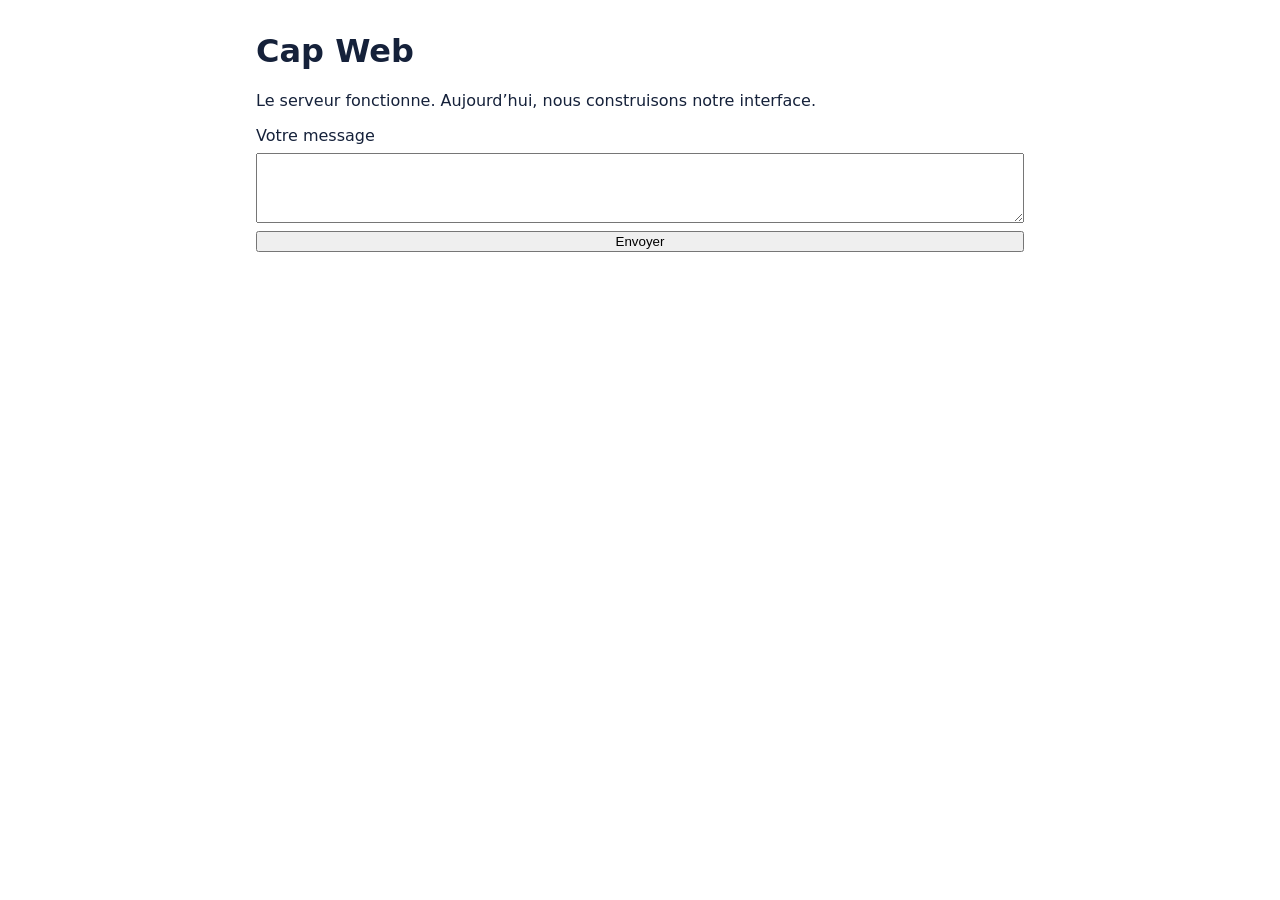
<file: atelier/public/index.html>
<!doctype html>
<html lang="fr">
<head>
  <meta charset="utf-8">
  <meta name="viewport" content="width=device-width, initial-scale=1">
  <title>Cap Web — départ</title>
  <link rel="stylesheet" href="./styles.css">
</head>
<body>
  <main>
    <h1>Cap Web</h1>
    <p>Le serveur fonctionne. Aujourd’hui, nous construisons notre interface.</p>
    <ul id="messages"></ul>
    <form id="chat-form">
      <label for="message">Votre message</label>
      <textarea id="message" name="message" maxlength="190"></textarea>
      <button type="submit">Envoyer</button>
    </form>
    <p id="status" role="status"></p>
  </main>
  <script type="module" src="./js/app.js"></script>
</body>
</html>
</file>
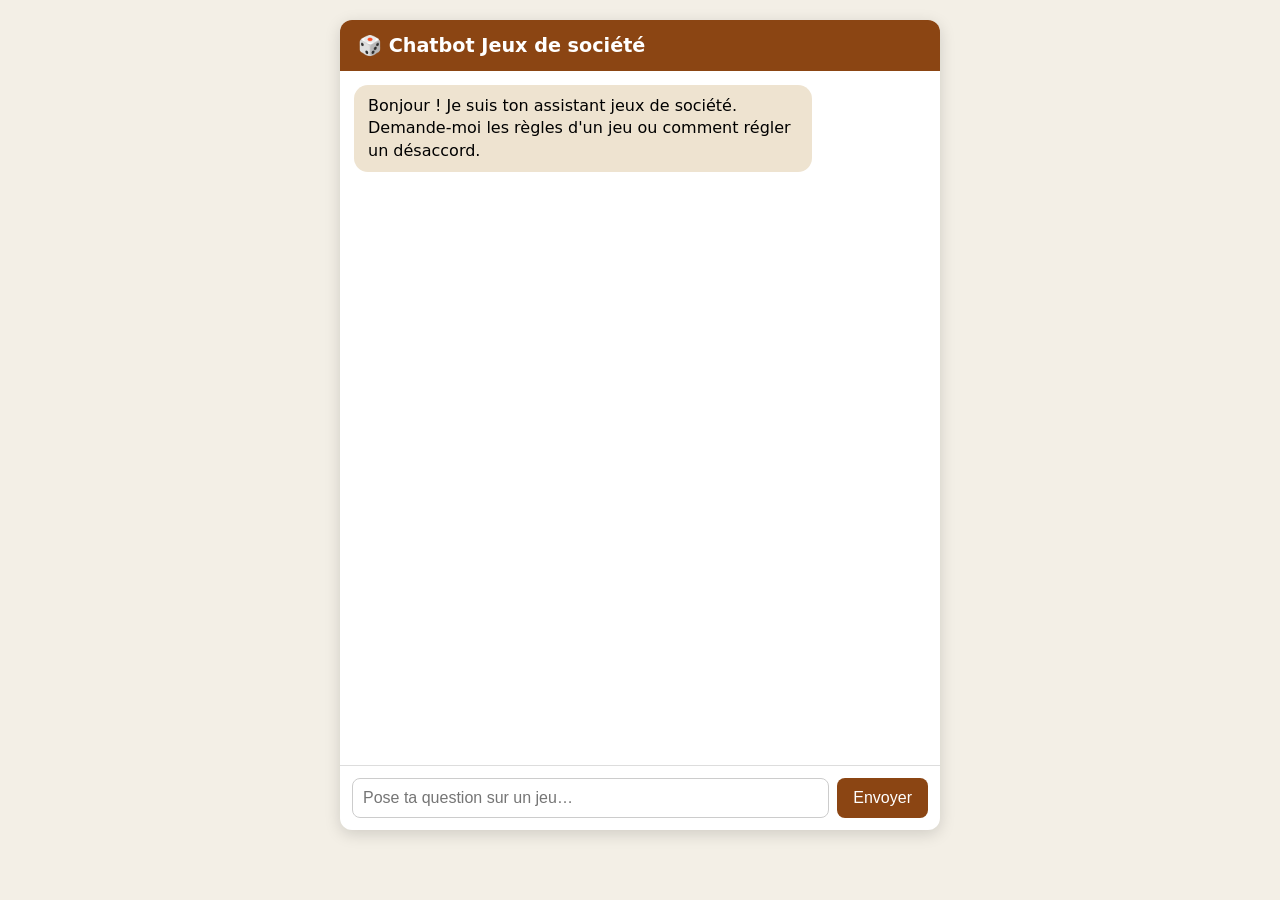
<file: essais-n0/chatbot-v1.html>
<!DOCTYPE html>
<html lang="fr">
<head>
<meta charset="UTF-8">
<meta name="viewport" content="width=device-width, initial-scale=1.0">
<title>Chatbot Jeux de société</title>
<style>
  * { box-sizing: border-box; }
  body {
    font-family: system-ui, sans-serif;
    background: #f3efe6;
    margin: 0;
    display: flex;
    justify-content: center;
    padding: 20px;
  }
  .chat {
    width: 100%;
    max-width: 600px;
    background: #fff;
    border-radius: 12px;
    box-shadow: 0 4px 16px rgba(0,0,0,.15);
    display: flex;
    flex-direction: column;
    height: 90vh;
    overflow: hidden;
  }
  header {
    background: #8b4513;
    color: #fff;
    padding: 14px 18px;
    font-size: 1.2rem;
    font-weight: bold;
  }
  #messages {
    flex: 1;
    overflow-y: auto;
    padding: 14px;
    display: flex;
    flex-direction: column;
    gap: 10px;
  }
  .msg {
    max-width: 80%;
    padding: 10px 14px;
    border-radius: 14px;
    line-height: 1.4;
    white-space: pre-wrap;
  }
  .bot { background: #eee3d0; align-self: flex-start; }
  .user { background: #8b4513; color: #fff; align-self: flex-end; }
  form {
    display: flex;
    gap: 8px;
    padding: 12px;
    border-top: 1px solid #ddd;
  }
  input {
    flex: 1;
    padding: 10px;
    border: 1px solid #ccc;
    border-radius: 8px;
    font-size: 1rem;
  }
  button {
    padding: 10px 16px;
    border: none;
    background: #8b4513;
    color: #fff;
    border-radius: 8px;
    cursor: pointer;
    font-size: 1rem;
  }
</style>
</head>
<body>
<div class="chat">
  <header>🎲 Chatbot Jeux de société</header>
  <div id="messages"></div>
  <form id="form">
    <input id="input" type="text" placeholder="Pose ta question sur un jeu…" autocomplete="off">
    <button type="submit">Envoyer</button>
  </form>
</div>

<script>
  const messages = document.getElementById('messages');
  const form = document.getElementById('form');
  const input = document.getElementById('input');

  const jeux = {
    monopoly: "Monopoly : 2 à 8 joueurs. On lance les dés, on avance, on achète les propriétés et on fait payer des loyers aux adversaires. Le dernier joueur non ruiné gagne.",
    scrabble: "Scrabble : 2 à 4 joueurs. On forme des mots sur la grille avec ses 7 lettres. Chaque lettre rapporte des points, avec des cases bonus (mot compte double ou triple). Le plus de points gagne.",
    uno: "Uno : 2 à 10 joueurs. Il faut poser une carte de même couleur ou même chiffre que celle du dessus. Le premier à se débarrasser de toutes ses cartes gagne. N'oublie pas de dire « Uno » avec une carte restante !",
    catan: "Catan : 3 à 4 joueurs. On construit routes, colonies et villes pour produire des ressources et les échanger. Le premier à atteindre 10 points de victoire gagne.",
    echecs: "Échecs : 2 joueurs. Chacun déplace ses pièces à tour de rôle. Le but est de mettre le roi adverse en échec et mat.",
    dames: "Dames : 2 joueurs. On déplace ses pions en diagonale et on capture en sautant par-dessus un pion adverse. On gagne en capturant ou bloquant tous les pions adverses.",
    "cluedo": "Cluedo : 3 à 6 joueurs. On mène l'enquête pour trouver qui a commis le meurtre, avec quelle arme et dans quelle pièce. Le premier qui accuse juste gagne.",
    "dobble": "Dobble : 2 à 8 joueurs. Chaque paire de cartes a exactement un symbole en commun. Le premier à le trouver et à le nommer gagne la carte.",
    "tarot": "Tarot : 3 à 5 joueurs. Un joueur prend une enchère et joue seul ou avec un partenaire pour atteindre un nombre de points selon le nombre de bouts qu'il possède."
  };

  function normaliser(t) {
    return t.toLowerCase().normalize('NFD').replace(/[̀-ͯ]/g, '');
  }

  function repondre(texte) {
    const t = normaliser(texte);

    for (const nom in jeux) {
      if (t.includes(normaliser(nom))) return jeux[nom];
    }
    if (t.includes('egalite') || t.includes('egal')) {
      return "En cas d'égalité, regarde d'abord les règles du jeu : souvent on départage avec un critère secondaire (cartes restantes, ressources, tour de jeu). À défaut, on rejoue une manche ou on partage la victoire.";
    }
    if (t.includes('triche') || t.includes('dispute') || t.includes('desaccord') || t.includes('litige')) {
      return "En cas de désaccord, relisez ensemble la règle écrite. Si elle est ambiguë, décidez à la majorité, appliquez la décision à tout le monde et notez-la pour la prochaine partie.";
    }
    if (t.includes('regle') || t.includes('jouer') || t.includes('comment')) {
      return "Dis-moi de quel jeu tu parles (Monopoly, Scrabble, Uno, Catan, Échecs, Dames, Cluedo, Dobble, Tarot) et je t'explique les règles de base.";
    }
    if (t.includes('bonjour') || t.includes('salut') || t.includes('coucou')) {
      return "Salut ! Je peux t'expliquer les règles d'un jeu de société ou t'aider à trancher une dispute. Que veux-tu savoir ?";
    }
    return "Je n'ai pas bien compris. Essaie par exemple : « règles du Uno » ou « que faire en cas d'égalité ? ».";
  }

  function ajouter(texte, auteur) {
    const div = document.createElement('div');
    div.className = 'msg ' + auteur;
    div.textContent = texte;
    messages.appendChild(div);
    messages.scrollTop = messages.scrollHeight;
  }

  form.addEventListener('submit', (e) => {
    e.preventDefault();
    const texte = input.value.trim();
    if (!texte) return;
    ajouter(texte, 'user');
    input.value = '';
    setTimeout(() => ajouter(repondre(texte), 'bot'), 400);
  });

  ajouter("Bonjour ! Je suis ton assistant jeux de société. Demande-moi les règles d'un jeu ou comment régler un désaccord.", 'bot');
</script>
</body>
</html>
</file>
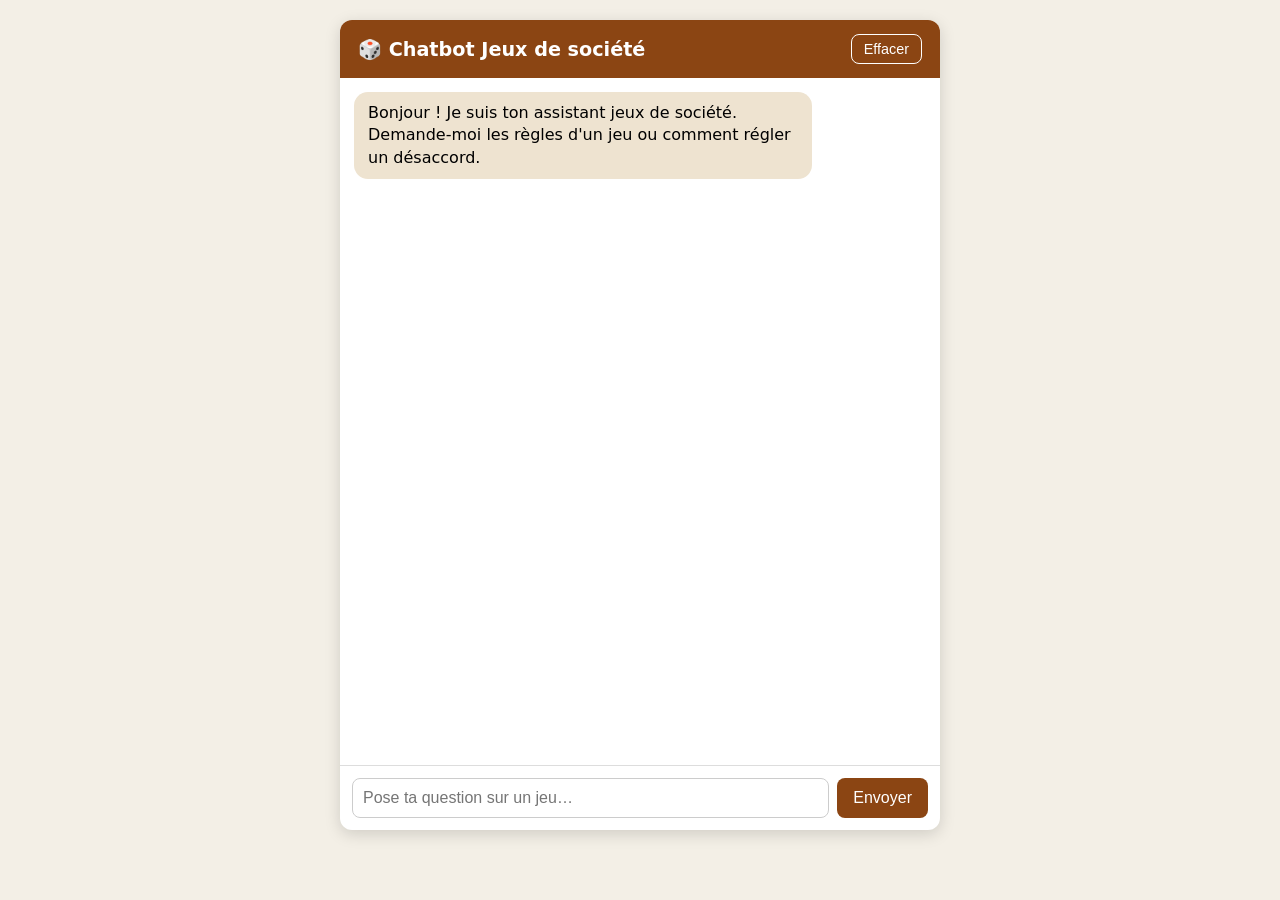
<file: essais-n0/chatbot-v2.html>
<!DOCTYPE html>
<html lang="fr">
<head>
<meta charset="UTF-8">
<meta name="viewport" content="width=device-width, initial-scale=1.0">
<title>Chatbot Jeux de société</title>
<style>
  * { box-sizing: border-box; }
  body {
    font-family: system-ui, sans-serif;
    background: #f3efe6;
    margin: 0;
    display: flex;
    justify-content: center;
    padding: 20px;
  }
  .chat {
    width: 100%;
    max-width: 600px;
    background: #fff;
    border-radius: 12px;
    box-shadow: 0 4px 16px rgba(0,0,0,.15);
    display: flex;
    flex-direction: column;
    height: 90vh;
    overflow: hidden;
  }
  header {
    background: #8b4513;
    color: #fff;
    padding: 14px 18px;
    font-size: 1.2rem;
    font-weight: bold;
    display: flex;
    justify-content: space-between;
    align-items: center;
  }
  #effacer {
    background: transparent;
    border: 1px solid #fff;
    padding: 6px 12px;
    font-size: 0.9rem;
  }
  #messages {
    flex: 1;
    overflow-y: auto;
    padding: 14px;
    display: flex;
    flex-direction: column;
    gap: 10px;
  }
  .msg {
    max-width: 80%;
    padding: 10px 14px;
    border-radius: 14px;
    line-height: 1.4;
    white-space: pre-wrap;
  }
  .bot { background: #eee3d0; align-self: flex-start; }
  .user { background: #8b4513; color: #fff; align-self: flex-end; }
  form {
    display: flex;
    gap: 8px;
    padding: 12px;
    border-top: 1px solid #ddd;
  }
  input {
    flex: 1;
    padding: 10px;
    border: 1px solid #ccc;
    border-radius: 8px;
    font-size: 1rem;
  }
  button {
    padding: 10px 16px;
    border: none;
    background: #8b4513;
    color: #fff;
    border-radius: 8px;
    cursor: pointer;
    font-size: 1rem;
  }
</style>
</head>
<body>
<div class="chat">
  <header>
    <span>🎲 Chatbot Jeux de société</span>
    <button type="button" id="effacer">Effacer</button>
  </header>
  <div id="messages"></div>
  <form id="form">
    <input id="input" type="text" placeholder="Pose ta question sur un jeu…" autocomplete="off">
    <button type="submit">Envoyer</button>
  </form>
</div>

<script>
  const messages = document.getElementById('messages');
  const form = document.getElementById('form');
  const input = document.getElementById('input');
  const effacer = document.getElementById('effacer');

  const jeux = {
    monopoly: "Monopoly : 2 à 8 joueurs. On lance les dés, on avance, on achète les propriétés et on fait payer des loyers aux adversaires. Le dernier joueur non ruiné gagne.",
    scrabble: "Scrabble : 2 à 4 joueurs. On forme des mots sur la grille avec ses 7 lettres. Chaque lettre rapporte des points, avec des cases bonus (mot compte double ou triple). Le plus de points gagne.",
    uno: "Uno : 2 à 10 joueurs. Il faut poser une carte de même couleur ou même chiffre que celle du dessus. Le premier à se débarrasser de toutes ses cartes gagne. N'oublie pas de dire « Uno » avec une carte restante !",
    catan: "Catan : 3 à 4 joueurs. On construit routes, colonies et villes pour produire des ressources et les échanger. Le premier à atteindre 10 points de victoire gagne.",
    echecs: "Échecs : 2 joueurs. Chacun déplace ses pièces à tour de rôle. Le but est de mettre le roi adverse en échec et mat.",
    dames: "Dames : 2 joueurs. On déplace ses pions en diagonale et on capture en sautant par-dessus un pion adverse. On gagne en capturant ou bloquant tous les pions adverses.",
    "cluedo": "Cluedo : 3 à 6 joueurs. On mène l'enquête pour trouver qui a commis le meurtre, avec quelle arme et dans quelle pièce. Le premier qui accuse juste gagne.",
    "dobble": "Dobble : 2 à 8 joueurs. Chaque paire de cartes a exactement un symbole en commun. Le premier à le trouver et à le nommer gagne la carte.",
    "tarot": "Tarot : 3 à 5 joueurs. Un joueur prend une enchère et joue seul ou avec un partenaire pour atteindre un nombre de points selon le nombre de bouts qu'il possède."
  };

  function normaliser(t) {
    return t.toLowerCase().normalize('NFD').replace(/[̀-ͯ]/g, '');
  }

  function repondre(texte) {
    const t = normaliser(texte);

    for (const nom in jeux) {
      if (t.includes(normaliser(nom))) return jeux[nom];
    }
    if (t.includes('egalite') || t.includes('egal')) {
      return "En cas d'égalité, regarde d'abord les règles du jeu : souvent on départage avec un critère secondaire (cartes restantes, ressources, tour de jeu). À défaut, on rejoue une manche ou on partage la victoire.";
    }
    if (t.includes('triche') || t.includes('dispute') || t.includes('desaccord') || t.includes('litige')) {
      return "En cas de désaccord, relisez ensemble la règle écrite. Si elle est ambiguë, décidez à la majorité, appliquez la décision à tout le monde et notez-la pour la prochaine partie.";
    }
    if (t.includes('regle') || t.includes('jouer') || t.includes('comment')) {
      return "Dis-moi de quel jeu tu parles (Monopoly, Scrabble, Uno, Catan, Échecs, Dames, Cluedo, Dobble, Tarot) et je t'explique les règles de base.";
    }
    if (t.includes('bonjour') || t.includes('salut') || t.includes('coucou')) {
      return "Salut ! Je peux t'expliquer les règles d'un jeu de société ou t'aider à trancher une dispute. Que veux-tu savoir ?";
    }
    return "Je n'ai pas bien compris. Essaie par exemple : « règles du Uno » ou « que faire en cas d'égalité ? ».";
  }

  function ajouter(texte, auteur) {
    const div = document.createElement('div');
    div.className = 'msg ' + auteur;
    div.textContent = texte;
    messages.appendChild(div);
    messages.scrollTop = messages.scrollHeight;
  }

  form.addEventListener('submit', (e) => {
    e.preventDefault();
    const texte = input.value.trim();
    if (!texte) return;
    ajouter(texte, 'user');
    input.value = '';
    setTimeout(() => ajouter(repondre(texte), 'bot'), 400);
  });

  function accueil() {
    ajouter("Bonjour ! Je suis ton assistant jeux de société. Demande-moi les règles d'un jeu ou comment régler un désaccord.", 'bot');
  }

  effacer.addEventListener('click', () => {
    messages.innerHTML = '';
    accueil();
    input.focus();
  });

  accueil();
</script>
</body>
</html>
</file>
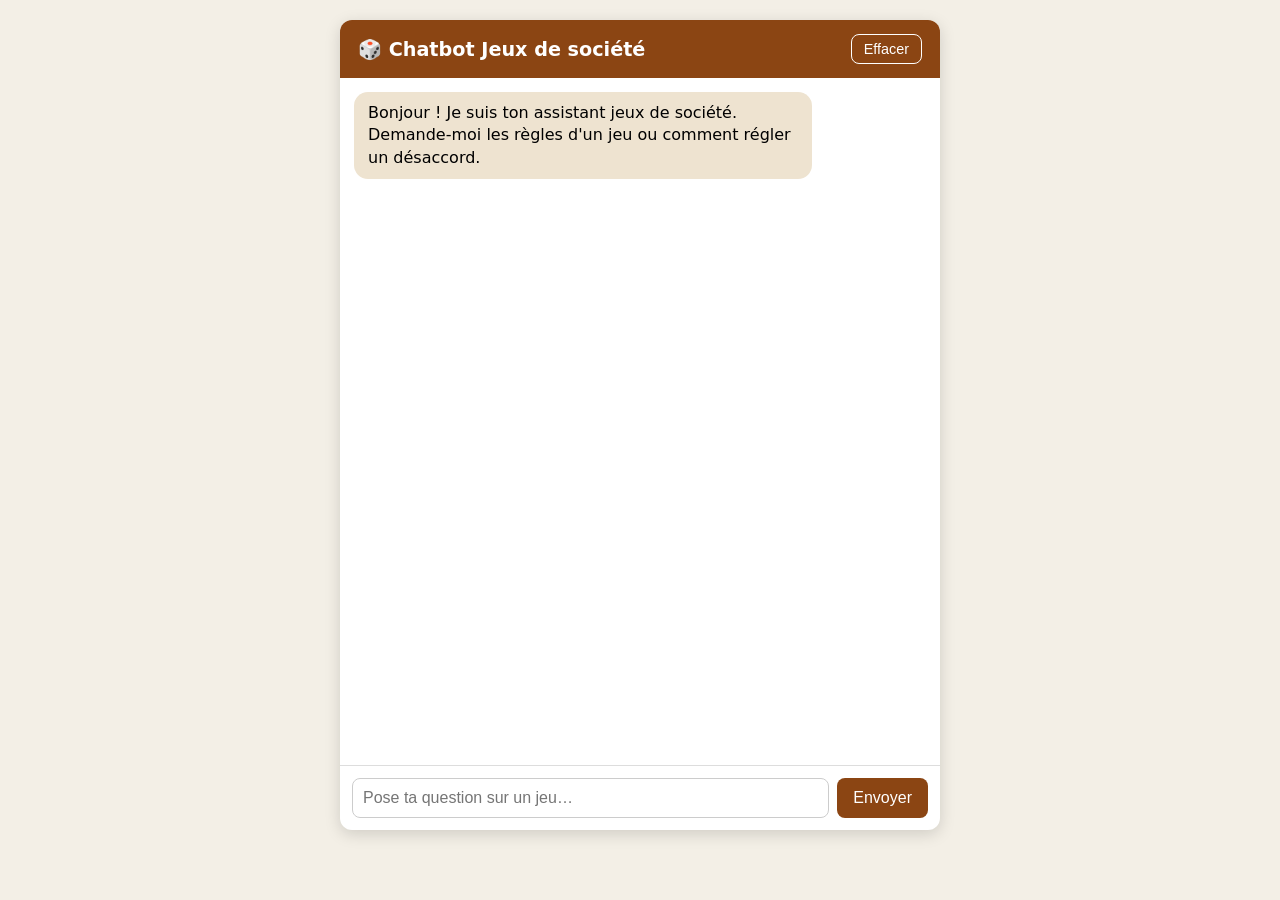
<file: essais-n0/chatbot-v3.html>
<!DOCTYPE html>
<html lang="fr">
<head>
<meta charset="UTF-8">
<meta name="viewport" content="width=device-width, initial-scale=1.0">
<title>Chatbot Jeux de société</title>
<style>
  * { box-sizing: border-box; }
  body {
    font-family: system-ui, sans-serif;
    background: #f3efe6;
    margin: 0;
    display: flex;
    justify-content: center;
    padding: 20px;
  }
  .chat {
    width: 100%;
    max-width: 600px;
    background: #fff;
    border-radius: 12px;
    box-shadow: 0 4px 16px rgba(0,0,0,.15);
    display: flex;
    flex-direction: column;
    height: 90vh;
    overflow: hidden;
  }
  header {
    background: #8b4513;
    color: #fff;
    padding: 14px 18px;
    font-size: 1.2rem;
    font-weight: bold;
    display: flex;
    justify-content: space-between;
    align-items: center;
  }
  #effacer {
    background: transparent;
    border: 1px solid #fff;
    padding: 6px 12px;
    font-size: 0.9rem;
  }
  #messages {
    flex: 1;
    overflow-y: auto;
    padding: 14px;
    display: flex;
    flex-direction: column;
    gap: 10px;
  }
  .msg {
    max-width: 80%;
    padding: 10px 14px;
    border-radius: 14px;
    line-height: 1.4;
    white-space: pre-wrap;
  }
  .bot { background: #eee3d0; align-self: flex-start; }
  .user { background: #8b4513; color: #fff; align-self: flex-end; }
  form {
    display: flex;
    gap: 8px;
    padding: 12px;
    border-top: 1px solid #ddd;
  }
  input {
    flex: 1;
    padding: 10px;
    border: 1px solid #ccc;
    border-radius: 8px;
    font-size: 1rem;
  }
  button {
    padding: 10px 16px;
    border: none;
    background: #8b4513;
    color: #fff;
    border-radius: 8px;
    cursor: pointer;
    font-size: 1rem;
  }
</style>
</head>
<body>
<div class="chat">
  <header>
    <span>🎲 Chatbot Jeux de société</span>
    <button type="button" id="effacer">Effacer</button>
  </header>
  <div id="messages"></div>
  <form id="form">
    <input id="input" type="text" placeholder="Pose ta question sur un jeu…" autocomplete="off">
    <button type="submit">Envoyer</button>
  </form>
</div>

<script>
  const messages = document.getElementById('messages');
  const form = document.getElementById('form');
  const input = document.getElementById('input');
  const effacer = document.getElementById('effacer');

  const jeux = {
    monopoly: "Monopoly : 2 à 8 joueurs. On lance les dés, on avance, on achète les propriétés et on fait payer des loyers aux adversaires. Le dernier joueur non ruiné gagne.",
    scrabble: "Scrabble : 2 à 4 joueurs. On forme des mots sur la grille avec ses 7 lettres. Chaque lettre rapporte des points, avec des cases bonus (mot compte double ou triple). Le plus de points gagne.",
    uno: "Uno : 2 à 10 joueurs. Il faut poser une carte de même couleur ou même chiffre que celle du dessus. Le premier à se débarrasser de toutes ses cartes gagne. N'oublie pas de dire « Uno » avec une carte restante !",
    catan: "Catan : 3 à 4 joueurs. On construit routes, colonies et villes pour produire des ressources et les échanger. Le premier à atteindre 10 points de victoire gagne.",
    echecs: "Échecs : 2 joueurs. Chacun déplace ses pièces à tour de rôle. Le but est de mettre le roi adverse en échec et mat.",
    dames: "Dames : 2 joueurs. On déplace ses pions en diagonale et on capture en sautant par-dessus un pion adverse. On gagne en capturant ou bloquant tous les pions adverses.",
    "cluedo": "Cluedo : 3 à 6 joueurs. On mène l'enquête pour trouver qui a commis le meurtre, avec quelle arme et dans quelle pièce. Le premier qui accuse juste gagne.",
    "dobble": "Dobble : 2 à 8 joueurs. Chaque paire de cartes a exactement un symbole en commun. Le premier à le trouver et à le nommer gagne la carte.",
    "tarot": "Tarot : 3 à 5 joueurs. Un joueur prend une enchère et joue seul ou avec un partenaire pour atteindre un nombre de points selon le nombre de bouts qu'il possède."
  };

  function normaliser(t) {
    return t.toLowerCase().normalize('NFD').replace(/[̀-ͯ]/g, '');
  }

  function repondre(texte) {
    const t = normaliser(texte);

    for (const nom in jeux) {
      if (t.includes(normaliser(nom))) return jeux[nom];
    }
    if (t.includes('egalite') || t.includes('egal')) {
      return "En cas d'égalité, regarde d'abord les règles du jeu : souvent on départage avec un critère secondaire (cartes restantes, ressources, tour de jeu). À défaut, on rejoue une manche ou on partage la victoire.";
    }
    if (t.includes('triche') || t.includes('dispute') || t.includes('desaccord') || t.includes('litige')) {
      return "En cas de désaccord, relisez ensemble la règle écrite. Si elle est ambiguë, décidez à la majorité, appliquez la décision à tout le monde et notez-la pour la prochaine partie.";
    }
    if (t.includes('regle') || t.includes('jouer') || t.includes('comment')) {
      return "Dis-moi de quel jeu tu parles (Monopoly, Scrabble, Uno, Catan, Échecs, Dames, Cluedo, Dobble, Tarot) et je t'explique les règles de base.";
    }
    if (t.includes('bonjour') || t.includes('salut') || t.includes('coucou')) {
      return "Salut ! Je peux t'expliquer les règles d'un jeu de société ou t'aider à trancher une dispute. Que veux-tu savoir ?";
    }
    return "Je n'ai pas bien compris. Essaie par exemple : « règles du Uno » ou « que faire en cas d'égalité ? ».";
  }

  const CLE = 'chatbot-jeux-messages';
  let historique = [];

  function sauvegarder() {
    localStorage.setItem(CLE, JSON.stringify(historique));
  }

  function charger() {
    try {
      const brut = localStorage.getItem(CLE);
      return brut ? JSON.parse(brut) : [];
    } catch (e) {
      return [];
    }
  }

  function afficher(texte, auteur) {
    const div = document.createElement('div');
    div.className = 'msg ' + auteur;
    div.textContent = texte;
    messages.appendChild(div);
    messages.scrollTop = messages.scrollHeight;
  }

  function ajouter(texte, auteur) {
    afficher(texte, auteur);
    historique.push({ texte, auteur });
    sauvegarder();
  }

  form.addEventListener('submit', (e) => {
    e.preventDefault();
    const texte = input.value.trim();
    if (!texte) return;
    ajouter(texte, 'user');
    input.value = '';
    setTimeout(() => ajouter(repondre(texte), 'bot'), 400);
  });

  function accueil() {
    ajouter("Bonjour ! Je suis ton assistant jeux de société. Demande-moi les règles d'un jeu ou comment régler un désaccord.", 'bot');
  }

  effacer.addEventListener('click', () => {
    messages.innerHTML = '';
    historique = [];
    localStorage.removeItem(CLE);
    accueil();
    input.focus();
  });

  historique = charger();
  if (historique.length === 0) {
    accueil();
  } else {
    historique.forEach((m) => afficher(m.texte, m.auteur));
  }
</script>
</body>
</html>
</file>
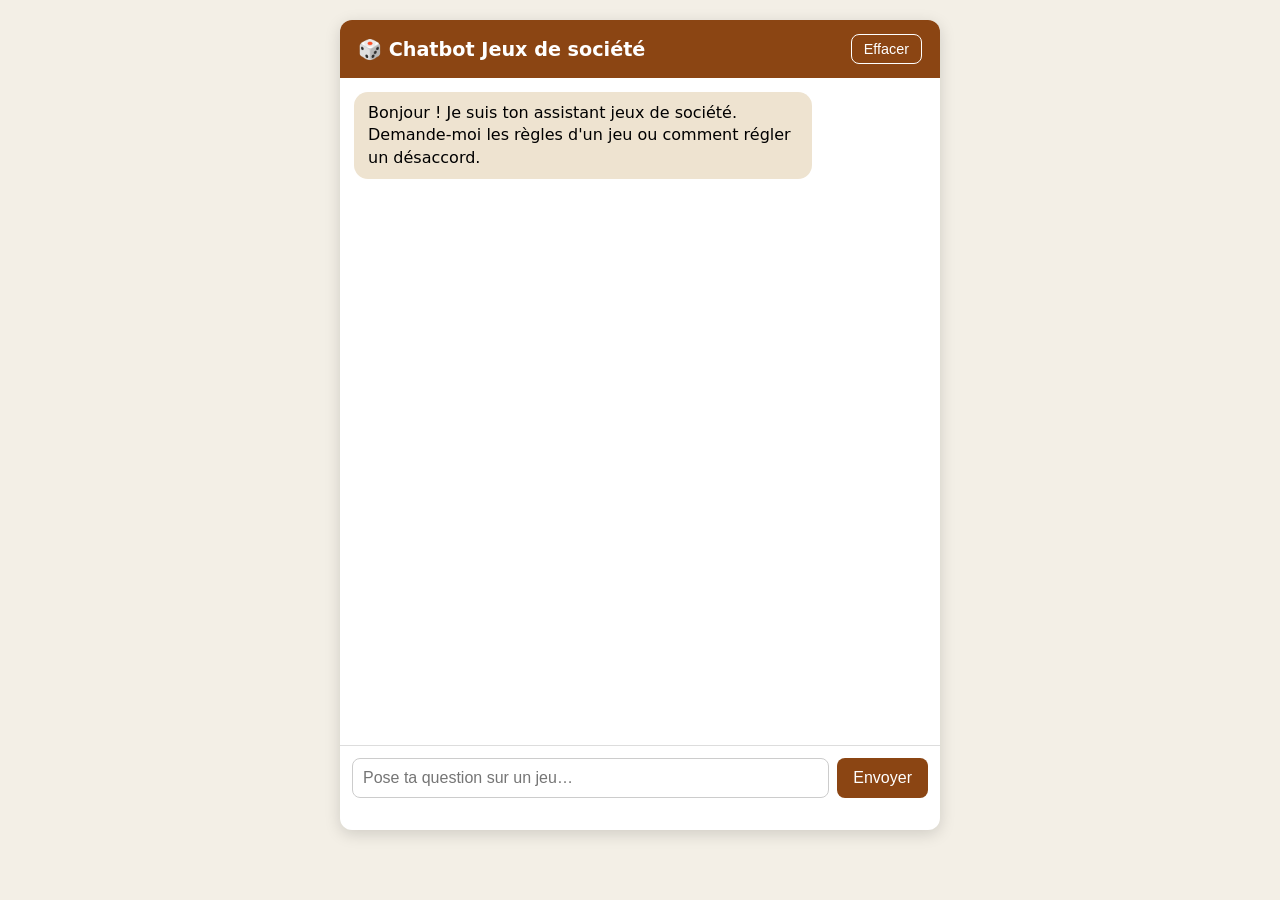
<file: essais-n0/chatbot-v4.html>
<!DOCTYPE html>
<html lang="fr">
<head>
<meta charset="UTF-8">
<meta name="viewport" content="width=device-width, initial-scale=1.0">
<title>Chatbot Jeux de société</title>
<style>
  * { box-sizing: border-box; }
  body {
    font-family: system-ui, sans-serif;
    background: #f3efe6;
    margin: 0;
    display: flex;
    justify-content: center;
    padding: 20px;
  }
  .chat {
    width: 100%;
    max-width: 600px;
    background: #fff;
    border-radius: 12px;
    box-shadow: 0 4px 16px rgba(0,0,0,.15);
    display: flex;
    flex-direction: column;
    height: 90vh;
    overflow: hidden;
  }
  header {
    background: #8b4513;
    color: #fff;
    padding: 14px 18px;
    font-size: 1.2rem;
    font-weight: bold;
    display: flex;
    justify-content: space-between;
    align-items: center;
  }
  #effacer {
    background: transparent;
    border: 1px solid #fff;
    padding: 6px 12px;
    font-size: 0.9rem;
  }
  #messages {
    flex: 1;
    overflow-y: auto;
    padding: 14px;
    display: flex;
    flex-direction: column;
    gap: 10px;
  }
  .msg {
    max-width: 80%;
    padding: 10px 14px;
    border-radius: 14px;
    line-height: 1.4;
    white-space: pre-wrap;
  }
  .bot { background: #eee3d0; align-self: flex-start; }
  .user { background: #8b4513; color: #fff; align-self: flex-end; }
  form {
    display: flex;
    gap: 8px;
    padding: 12px;
    border-top: 1px solid #ddd;
  }
  input {
    flex: 1;
    padding: 10px;
    border: 1px solid #ccc;
    border-radius: 8px;
    font-size: 1rem;
  }
  #erreur {
    color: #b00020;
    font-size: 0.9rem;
    padding: 0 14px 10px;
    min-height: 1.4em;
  }
  button {
    padding: 10px 16px;
    border: none;
    background: #8b4513;
    color: #fff;
    border-radius: 8px;
    cursor: pointer;
    font-size: 1rem;
  }
</style>
</head>
<body>
<div class="chat">
  <header>
    <span>🎲 Chatbot Jeux de société</span>
    <button type="button" id="effacer">Effacer</button>
  </header>
  <div id="messages"></div>
  <form id="form">
    <input id="input" type="text" placeholder="Pose ta question sur un jeu…" autocomplete="off">
    <button type="submit">Envoyer</button>
  </form>
  <div id="erreur" role="alert"></div>
</div>

<script>
  const messages = document.getElementById('messages');
  const form = document.getElementById('form');
  const input = document.getElementById('input');
  const effacer = document.getElementById('effacer');
  const erreur = document.getElementById('erreur');

  const jeux = {
    monopoly: "Monopoly : 2 à 8 joueurs. On lance les dés, on avance, on achète les propriétés et on fait payer des loyers aux adversaires. Le dernier joueur non ruiné gagne.",
    scrabble: "Scrabble : 2 à 4 joueurs. On forme des mots sur la grille avec ses 7 lettres. Chaque lettre rapporte des points, avec des cases bonus (mot compte double ou triple). Le plus de points gagne.",
    uno: "Uno : 2 à 10 joueurs. Il faut poser une carte de même couleur ou même chiffre que celle du dessus. Le premier à se débarrasser de toutes ses cartes gagne. N'oublie pas de dire « Uno » avec une carte restante !",
    catan: "Catan : 3 à 4 joueurs. On construit routes, colonies et villes pour produire des ressources et les échanger. Le premier à atteindre 10 points de victoire gagne.",
    echecs: "Échecs : 2 joueurs. Chacun déplace ses pièces à tour de rôle. Le but est de mettre le roi adverse en échec et mat.",
    dames: "Dames : 2 joueurs. On déplace ses pions en diagonale et on capture en sautant par-dessus un pion adverse. On gagne en capturant ou bloquant tous les pions adverses.",
    "cluedo": "Cluedo : 3 à 6 joueurs. On mène l'enquête pour trouver qui a commis le meurtre, avec quelle arme et dans quelle pièce. Le premier qui accuse juste gagne.",
    "dobble": "Dobble : 2 à 8 joueurs. Chaque paire de cartes a exactement un symbole en commun. Le premier à le trouver et à le nommer gagne la carte.",
    "tarot": "Tarot : 3 à 5 joueurs. Un joueur prend une enchère et joue seul ou avec un partenaire pour atteindre un nombre de points selon le nombre de bouts qu'il possède."
  };

  function normaliser(t) {
    return t.toLowerCase().normalize('NFD').replace(/[̀-ͯ]/g, '');
  }

  function repondre(texte) {
    const t = normaliser(texte);

    for (const nom in jeux) {
      if (t.includes(normaliser(nom))) return jeux[nom];
    }
    if (t.includes('egalite') || t.includes('egal')) {
      return "En cas d'égalité, regarde d'abord les règles du jeu : souvent on départage avec un critère secondaire (cartes restantes, ressources, tour de jeu). À défaut, on rejoue une manche ou on partage la victoire.";
    }
    if (t.includes('triche') || t.includes('dispute') || t.includes('desaccord') || t.includes('litige')) {
      return "En cas de désaccord, relisez ensemble la règle écrite. Si elle est ambiguë, décidez à la majorité, appliquez la décision à tout le monde et notez-la pour la prochaine partie.";
    }
    if (t.includes('regle') || t.includes('jouer') || t.includes('comment')) {
      return "Dis-moi de quel jeu tu parles (Monopoly, Scrabble, Uno, Catan, Échecs, Dames, Cluedo, Dobble, Tarot) et je t'explique les règles de base.";
    }
    if (t.includes('bonjour') || t.includes('salut') || t.includes('coucou')) {
      return "Salut ! Je peux t'expliquer les règles d'un jeu de société ou t'aider à trancher une dispute. Que veux-tu savoir ?";
    }
    return "Je n'ai pas bien compris. Essaie par exemple : « règles du Uno » ou « que faire en cas d'égalité ? ».";
  }

  const CLE = 'chatbot-jeux-messages';
  let historique = [];

  function sauvegarder() {
    localStorage.setItem(CLE, JSON.stringify(historique));
  }

  function charger() {
    try {
      const brut = localStorage.getItem(CLE);
      return brut ? JSON.parse(brut) : [];
    } catch (e) {
      return [];
    }
  }

  function afficher(texte, auteur) {
    const div = document.createElement('div');
    div.className = 'msg ' + auteur;
    div.textContent = texte;
    messages.appendChild(div);
    messages.scrollTop = messages.scrollHeight;
  }

  function ajouter(texte, auteur) {
    afficher(texte, auteur);
    historique.push({ texte, auteur });
    sauvegarder();
  }

  form.addEventListener('submit', (e) => {
    e.preventDefault();
    const texte = input.value.trim();
    if (!texte) {
      erreur.textContent = "Écris un message avant d'envoyer.";
      input.value = '';
      input.focus();
      return;
    }
    erreur.textContent = '';
    ajouter(texte, 'user');
    input.value = '';
    setTimeout(() => ajouter(repondre(texte), 'bot'), 400);
  });

  function accueil() {
    ajouter("Bonjour ! Je suis ton assistant jeux de société. Demande-moi les règles d'un jeu ou comment régler un désaccord.", 'bot');
  }

  effacer.addEventListener('click', () => {
    messages.innerHTML = '';
    historique = [];
    localStorage.removeItem(CLE);
    accueil();
    input.focus();
  });

  historique = charger();
  if (historique.length === 0) {
    accueil();
  } else {
    historique.forEach((m) => afficher(m.texte, m.auteur));
  }
</script>
</body>
</html>
</file>
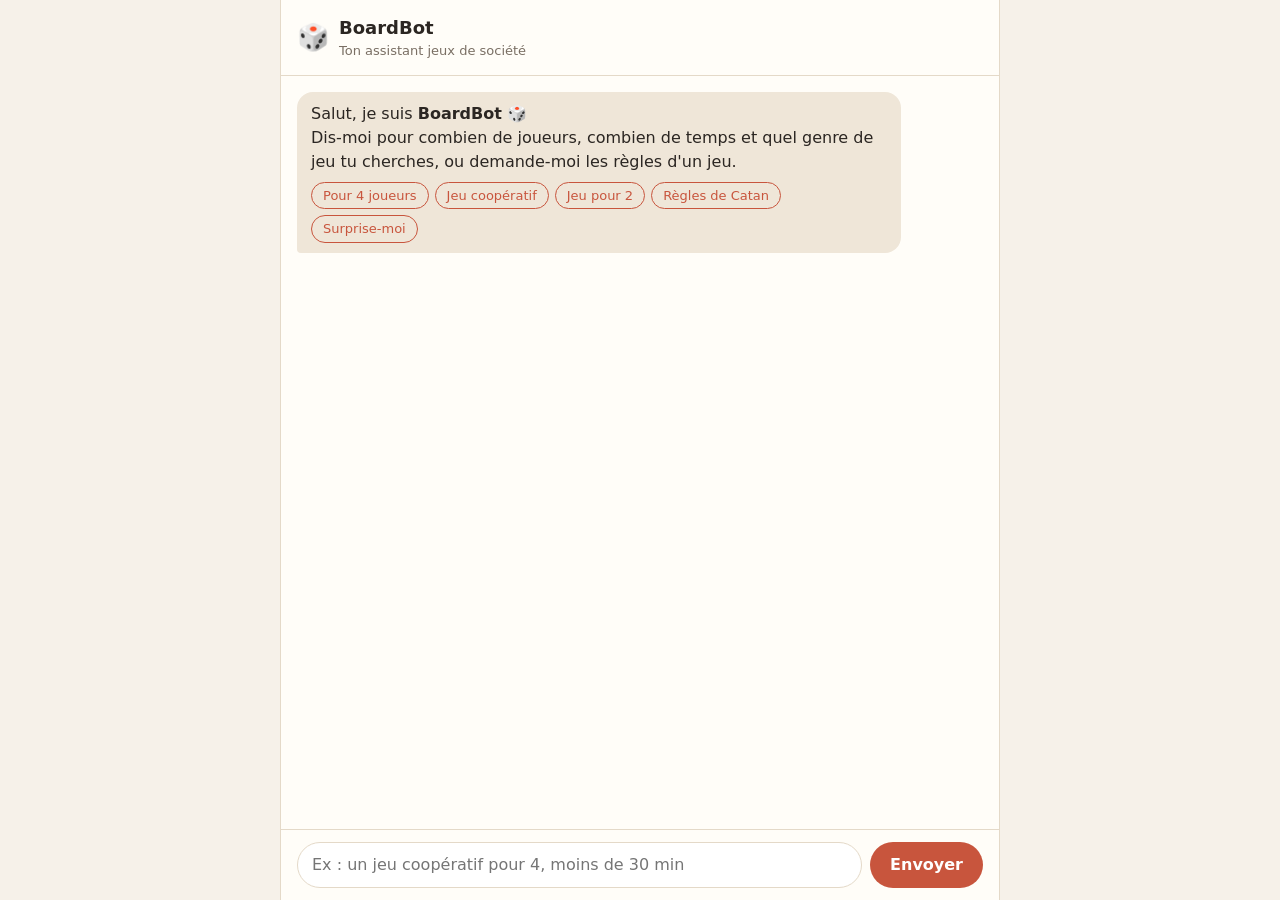
<file: essais-n0/essai-A.html>
<!DOCTYPE html>
<html lang="fr">
<head>
<meta charset="utf-8">
<meta name="viewport" content="width=device-width, initial-scale=1">
<title>BoardBot - Jeux de société</title>
<style>
  :root{
    --bg:#f6f1e9; --panel:#fffdf8; --ink:#2b2622; --muted:#7a6f64;
    --accent:#c8553d; --accent-ink:#fff; --bot:#efe6d8; --user:#c8553d;
    --line:#e4d9c8; --card:#fff;
  }
  @media (prefers-color-scheme: dark){
    :root{
      --bg:#17140f; --panel:#201c16; --ink:#f0e8dc; --muted:#a39886;
      --accent:#e0705a; --accent-ink:#17140f; --bot:#2d271f; --user:#e0705a;
      --line:#383025; --card:#262017;
    }
  }
  *{box-sizing:border-box}
  html,body{height:100%}
  body{
    margin:0; background:var(--bg); color:var(--ink);
    font:16px/1.5 system-ui,-apple-system,"Segoe UI",Roboto,sans-serif;
    display:flex; justify-content:center;
  }
  .app{
    width:100%; max-width:720px; height:100dvh; display:flex; flex-direction:column;
    background:var(--panel); border-inline:1px solid var(--line);
  }
  header{padding:14px 16px; border-bottom:1px solid var(--line); display:flex; align-items:center; gap:10px}
  header .logo{font-size:26px}
  header h1{font-size:18px; margin:0}
  header p{margin:0; font-size:13px; color:var(--muted)}
  #chat{flex:1; overflow-y:auto; padding:16px; display:flex; flex-direction:column; gap:10px}
  .msg{max-width:88%; padding:10px 14px; border-radius:16px; word-wrap:break-word}
  .bot{background:var(--bot); align-self:flex-start; border-bottom-left-radius:4px}
  .user{background:var(--user); color:var(--accent-ink); align-self:flex-end; border-bottom-right-radius:4px}
  .card{background:var(--card); border:1px solid var(--line); border-radius:12px; padding:10px 12px; margin-top:8px}
  .card .meta{font-size:13px; color:var(--muted)}
  .card .name{font-weight:700}
  .btns{display:flex; flex-wrap:wrap; gap:6px; margin-top:8px}
  button.q{
    font:inherit; font-size:13px; cursor:pointer; color:var(--accent); background:transparent;
    border:1px solid var(--accent); border-radius:999px; padding:3px 11px;
  }
  button.q:hover{background:var(--accent); color:var(--accent-ink)}
  .crit{font-size:13px; color:var(--muted); margin-bottom:4px}
  .typing span{display:inline-block; width:7px; height:7px; margin:0 2px; border-radius:50%; background:var(--muted); animation:b 1s infinite}
  .typing span:nth-child(2){animation-delay:.15s} .typing span:nth-child(3){animation-delay:.3s}
  @keyframes b{0%,80%,100%{opacity:.3; transform:translateY(0)}40%{opacity:1; transform:translateY(-3px)}}
  form{display:flex; gap:8px; padding:12px 16px; border-top:1px solid var(--line)}
  input{
    flex:1; font:inherit; padding:10px 14px; border-radius:999px;
    border:1px solid var(--line); background:var(--card); color:var(--ink); outline:none;
  }
  input:focus{border-color:var(--accent)}
  form button{
    font:inherit; font-weight:600; border:0; border-radius:999px; padding:0 20px;
    background:var(--accent); color:var(--accent-ink); cursor:pointer;
  }
</style>
</head>
<body>
<div class="app">
  <header>
    <div class="logo">🎲</div>
    <div><h1>BoardBot</h1><p>Ton assistant jeux de société</p></div>
  </header>
  <div id="chat" aria-live="polite"></div>
  <form id="form" autocomplete="off">
    <input id="input" placeholder="Ex : un jeu coopératif pour 4, moins de 30 min" aria-label="Ton message">
    <button type="submit">Envoyer</button>
  </form>
</div>

<script>
/* ---------- Base de connaissances ---------- */
// [nom, joueursMin, joueursMax, duree(min), age, complexite(1-5), tags, pitch, regles, alias]
const G = [
["Catan",3,4,75,10,3,["strategie","famille","gestion"],"Commerce, négociation et construction sur une île.","Lance les dés : les hexagones portant le total produisent des ressources. Échange avec les autres joueurs ou la banque, puis construis routes, colonies et villes. Le premier à 10 points de victoire gagne.",["catan","colons de catan","les colons de catan"]],
["Carcassonne",2,5,35,7,2,["famille","tuiles","strategie"],"Pose de tuiles pour bâtir un paysage médiéval.","À ton tour, pioche une tuile et pose-la contre celles déjà en place. Tu peux y placer un partisan (route, ville, abbaye ou pré). Les éléments terminés rapportent des points. La partie s'arrête quand la pioche est vide.",["carcassonne"]],
["Les Aventuriers du Rail",2,5,50,8,2,["famille","cartes","strategie"],"Relie des villes en posant tes wagons.","Pioche des cartes wagon, puis pose des wagons pour prendre possession d'une route. Remplis tes billets de destination : ils rapportent des points s'ils sont accomplis et en coûtent sinon. Le plus gros score gagne.",["aventuriers du rail","ticket to ride"]],
["7 Wonders",2,7,30,10,3,["strategie","cartes"],"Développe ta civilisation en 3 âges.","Chaque âge, tu choisis une carte et passes le reste à ton voisin (draft). Tu construis des bâtiments, avances ta merveille ou défausses pour des pièces. Les conflits militaires se jouent avec tes voisins. Les points se comptent à la fin des 3 âges.",["7 wonders","seven wonders"]],
["7 Wonders Duel",2,2,30,10,2,["duel","strategie","cartes"],"La version à deux de 7 Wonders.","Prends une carte accessible dans la pyramide pour la construire, la défausser ou bâtir une merveille. Trois victoires possibles : militaire, scientifique, ou aux points.",["7 wonders duel","seven wonders duel"]],
["Pandemic",2,4,45,8,3,["coop","strategie","cartes"],"Sauvez le monde de 4 maladies, ensemble.","Chaque joueur a un rôle. À ton tour : 4 actions (se déplacer, soigner, construire une station, échanger des cartes), puis tu pioches des cartes qui propagent les maladies. Défaussez 5 cartes d'une couleur pour guérir. Vous gagnez en guérissant les 4 maladies, et perdez si trop d'éclosions ou d'épidémies surviennent.",["pandemic","pandemie"]],
["Dixit",3,8,30,8,1,["creatif","ambiance","famille"],"Des cartes illustrées à deviner avec un indice poétique.","Le conteur choisit une carte et donne un indice. Les autres jouent une carte de leur main qui colle à l'indice. Tout est mélangé, puis chacun vote. Le conteur marque si certains, mais pas tous, trouvent sa carte.",["dixit"]],
["Codenames",2,8,15,10,1,["ambiance","mots","bluff"],"Deux équipes, deux maîtres-espions, une grille de mots.","Le maître-espion donne un mot et un nombre pour faire deviner les mots de son équipe. Évitez les mots adverses et surtout l'assassin. La première équipe qui a trouvé tous ses agents gagne.",["codenames","code names"]],
["Azul",2,4,35,8,2,["tuiles","strategie","famille"],"Compose le plus beau mur de faïence.","Prends toutes les tuiles d'une même couleur sur une fabrique, place-les sur une ligne de motif. Les lignes complètes passent sur ton mur et rapportent des points selon les tuiles voisines. Les tuiles en trop te coûtent des points.",["azul"]],
["Splendor",2,4,30,10,2,["gestion","cartes","strategie"],"Marchand de gemmes : construis ton moteur économique.","À ton tour : prends des jetons gemmes, ou réserve une carte, ou achète une carte de développement. Les cartes donnent des bonus permanents et des points, et attirent des nobles. Premier à 15 points.",["splendor"]],
["Wingspan",1,5,60,10,3,["gestion","cartes","strategie"],"Attire des oiseaux dans ta réserve naturelle.","Joue des cartes oiseau dans 3 habitats, puis active les rangées pour gagner nourriture, œufs et cartes. 4 manches avec objectifs. Le plus de points gagne.",["wingspan"]],
["Time's Up",4,12,30,12,1,["ambiance","mots"],"Faire deviner des célébrités en 3 manches.","Manche 1 : tu décris librement. Manche 2 : un seul mot. Manche 3 : mime seulement. Ce sont les mêmes cartes à chaque manche, donc la mémoire compte.",["time s up","times up","time up"]],
["Skyjo",2,8,30,8,1,["cartes","famille","ambiance"],"Le moins de points possible, en jouant sur la chance.","Chacun a 12 cartes face cachée. Échange une carte contre la défausse ou une pioche pour baisser ton total. Trois cartes identiques en colonne sont éliminées. Quand un joueur a tout révélé, la manche s'arrête. Le plus bas gagne.",["skyjo"]],
["Uno",2,10,30,7,1,["cartes","famille","ambiance"],"Le classique des cartes de couleur.","Défausse une carte de même couleur ou de même valeur que la précédente. Les cartes action changent la donne. Dis « Uno » à ta dernière carte. Premier à vider sa main.",["uno"]],
["Dobble",2,8,15,6,1,["reflexe","famille","ambiance"],"Trouve vite le symbole commun.","Deux cartes ont toujours exactement un symbole en commun. Le premier qui le nomme remporte la carte. Plusieurs mini-jeux sont proposés dans la boîte.",["dobble"]],
["Jungle Speed",2,10,15,7,1,["reflexe","ambiance","famille"],"Réflexes et totem en bois.","Retourne tes cartes à tour de rôle. Si deux symboles identiques apparaissent, duel : le premier à attraper le totem gagne et refile ses cartes. Le premier sans carte gagne.",["jungle speed"]],
["Les Loups-Garous de Thiercelieux",8,18,30,10,1,["bluff","ambiance"],"Village contre loups, déduction sociale.","Chacun reçoit un rôle secret. La nuit, les loups dévorent un villageois. Le jour, le village débat et vote pour éliminer un suspect. Les villageois gagnent s'ils éliminent tous les loups, et inversement.",["loup garou","loups garous","loups garous de thiercelieux"]],
["Love Letter",2,4,20,10,1,["cartes","bluff","duel"],"16 cartes, des intrigues et une lettre à remettre.","Pioche une carte, puis joue-en une des deux en appliquant son effet. À la fin, la carte la plus forte, ou le dernier joueur en lice, remporte la manche. Récolte des jetons de faveur.",["love letter"]],
["Terraforming Mars",1,5,120,12,4,["gestion","strategie","cartes"],"Rends Mars habitable en dirigeant une corporation.","Joue des projets pour produire des ressources et faire monter température, oxygène et océans. Chaque hausse t'offre des points de terraformation. Le jeu prend fin quand les 3 jauges sont atteintes.",["terraforming mars"]],
["Gloomhaven",1,4,90,14,5,["aventure","strategie","coop"],"Campagne tactique géante, sans dés.","Chaque scénario est un combat en grille. Tu joues 2 cartes par tour, avec un déplacement et une attaque, et gères ton épuisement de cartes. Les scénarios s'enchaînent en campagne.",["gloomhaven"]],
["Root",2,4,75,10,4,["strategie","aventure"],"Des factions asymétriques qui se disputent la forêt.","Chaque faction (Marquise, Alliance, Oiseaux, Vagabond) a ses propres règles et sa propre façon de marquer des points. Premier à 30 points.",["root"]],
["Small World",2,5,60,8,2,["strategie","famille","ambiance"],"Conquiers un monde trop petit pour tout le monde.","Associe une race et un pouvoir, conquiers des territoires, marque des points selon ta zone, puis mets ton peuple en déclin pour en choisir un autre.",["small world"]],
["Agricola",1,5,120,12,4,["gestion","strategie"],"Développe ta ferme et nourris ta famille.","Placement d'ouvriers : chaque tour, tu envoies ta famille faire une action (labourer, semer, construire...). Ne manque surtout pas de nourriture aux récoltes.",["agricola"]],
["Kingdomino",2,4,15,8,1,["tuiles","famille","strategie"],"Dominos et royaumes.","Choisis un domino de paysage et connecte-le à ton royaume 5×5. Le score est la taille de chaque zone multipliée par ses couronnes.",["kingdomino"]],
["Mysterium",2,7,45,10,2,["coop","enquete","creatif"],"Un fantôme guide les médiums avec des visions.","Le fantôme ne peut pas parler : il envoie des cartes illustrées pour indiquer à chaque médium un suspect, un lieu et une arme. Réussis à tout identifier avant la fin des 7 tours.",["mysterium"]],
["Just One",3,7,20,8,1,["coop","mots","ambiance","famille"],"Un mot à faire deviner, avec des indices uniques.","Chacun écrit un indice d'un seul mot, en secret. Les indices identiques sont annulés. Le joueur actif devine le mot avec ce qui reste. Objectif : marquer un maximum de cartes ensemble.",["just one"]],
["The Crew",2,5,20,10,2,["coop","cartes","strategie"],"Mission spatiale à base de plis, en silence.","Jeu de plis coopératif. Chaque mission impose que certains joueurs remportent des plis précis, sans parler de votre main. Une campagne de 50 missions.",["the crew","crew"]],
["6 qui prend!",2,10,45,10,1,["cartes","ambiance","famille"],"Évite de ramasser des cartes à têtes de bœuf.","Tout le monde joue une carte en même temps. Elles sont ajoutées dans l'ordre croissant aux 4 rangées. Celui qui pose la 6e carte d'une rangée la ramasse, avec ses pénalités.",["6 qui prend","six qui prend"]],
["Cluedo",3,6,45,8,2,["enquete","famille"],"Qui, où, avec quoi ?","Déplace-toi dans le manoir, fais des suppositions et interroge les autres pour éliminer des cartes. Fais une accusation finale quand tu es certain de toi.",["cluedo"]],
["Monopoly",2,8,120,8,1,["famille","gestion"],"L'immobilier qui fâche en famille.","Lance les dés, achète des propriétés, construis maisons et hôtels, ramasse les loyers. Le dernier joueur non ruiné gagne. C'est long, donc fixe une durée avant de commencer !",["monopoly"]],
["Takenoko",2,4,45,8,2,["famille","tuiles","strategie"],"Jardinier et panda dans un jardin japonais.","Pose des parcelles, irrigue-les, fais pousser du bambou. Remplis tes objectifs de jardinier, de panda et de parcelles. 3 actions à choisir par tour.",["takenoko"]],
["Scrabble",2,4,90,10,2,["mots","famille"],"Le roi des jeux de lettres.","Forme des mots sur la grille avec tes lettres. Chaque lettre vaut des points, et les cases bonus les multiplient. Le plus gros score gagne.",["scrabble"]],
["Skull",3,6,30,10,1,["bluff","ambiance","cartes"],"Roses, crâne et enchères de nerfs.","Chacun pose en secret une rose ou un crâne. On enchérit sur le nombre de roses qu'on pense pouvoir retourner sans tomber sur un crâne. Deux défis réussis gagnent.",["skull"]],
["Patchwork",2,2,30,8,2,["duel","tuiles","strategie"],"Couture et optimisation à deux.","Achète des pièces de tissu avec tes boutons et assemble-les sur ton plateau 9×9. Le temps est une ressource : plus tu avances, plus tu agis. Marque des points avec les boutons et évite les trous.",["patchwork"]]
];

/* ---------- Utilitaires ---------- */
const norm = s => s.toLowerCase().normalize("NFD").replace(/[\u0300-\u036f]/g,"").replace(/[’'`]/g," ").replace(/\s+/g," ").trim();
const esc = s => String(s).replace(/[&<>"]/g, c => ({"&":"&amp;","<":"&lt;",">":"&gt;",'"':"&quot;"}[c]));
const WORDS = {un:1,une:1,deux:2,trois:3,quatre:4,cinq:5,six:6,sept:7,huit:8,neuf:9,dix:10};
const TAGS = {
  coop:/coop|ensemble contre|tous ensemble/,
  ambiance:/ambiance|soiree|party|rigol|\brire\b|fete|apero|delire|bande de potes/,
  strategie:/strateg|reflexion|tactique|cerebral|reflechi/,
  bluff:/bluff|mentir|menteur|deduction sociale|trahison/,
  cartes:/\bcartes?\b/,
  famille:/famille|familial|enfants?|petits|\bados?\b/,
  enquete:/enquete|mystere|detective|polar/,
  gestion:/gestion|construction|moteur|ressources|developper/,
  mots:/\bmots?\b|vocabulaire|lettres/,
  reflexe:/reflexe|rapidite|vitesse|agilite|speed/,
  creatif:/creati|imagination|dessin|poesi|illustr/,
  tuiles:/tuiles?|puzzle|domino/,
  aventure:/aventure|campagne|legacy|fantasy|narratif|jeu de role/,
  duel:/\bduel\b|face a face|1 contre 1/
};
const TAG_LABEL = {coop:"coopératif",ambiance:"ambiance",strategie:"stratégie",bluff:"bluff",cartes:"cartes",famille:"famille",enquete:"enquête",gestion:"gestion",mots:"mots",reflexe:"réflexes",creatif:"créatif",tuiles:"tuiles",aventure:"aventure",duel:"duel"};

const games = G.map(([nom,pmin,pmax,duree,age,cx,tags,pitch,regles,alias]) =>
  ({nom,pmin,pmax,duree,age,cx,tags,pitch,regles,alias:alias.map(norm)}));

/* ---------- Analyse du message ---------- */
function parseCriteria(t){
  const c = {players:null,maxd:null,mind:null,maxc:null,minc:null,tags:new Set()};
  let s = " " + t + " ", m;
  // durée
  if((m = s.match(/(\d+)\s*(?:h|heures?)(?:\s*(\d{1,2}))?(?!\w)/))){ c.maxd = +m[1]*60 + (+m[2]||0); s = s.replace(m[0]," "); }
  else if((m = s.match(/(\d+)\s*(?:min(?:utes?)?|mn)\b/))){ c.maxd = +m[1]; s = s.replace(m[0]," "); }
  else if(/\b(rapide|rapides|court|courts|vite|express|pas trop long)\b/.test(s)) c.maxd = 30;
  if(/\b(long|longue|epique|marathon|toute la soiree)\b/.test(s)) c.mind = 75;
  // joueurs
  if((m = s.match(/(\d+)\s*(?:amis|potes|copains)/))) c.players = +m[1] + 1;
  else if((m = s.match(/(\d+)\s*(?:joueurs?|personnes?|pers|participants)/))) c.players = +m[1];
  else if((m = s.match(/\b(un|une|deux|trois|quatre|cinq|six|sept|huit|neuf|dix)\s*(?:joueurs?|personnes?|amis|potes)/))) c.players = WORDS[m[1]];
  else if((m = s.match(/\ba\s+(\d+)\b/))) c.players = +m[1];
  else if((m = s.match(/\ba\s+(deux|trois|quatre|cinq|six|sept|huit|neuf|dix)\b/))) c.players = WORDS[m[1]];
  else if(/\b(en duo|en couple|a deux|ma copine|mon copain|ma femme|mon mari|ma compagne|mon conjoint|ma cherie)\b/.test(s)) c.players = 2;
  else if(/\b(solo|seul|seule)\b/.test(s)) c.players = 1;
  // complexité
  if(/\b(simple|simples|facile|faciles|debutants?|novices?|accessible|accessibles|initiation|decouverte)\b/.test(s)) c.maxc = 2;
  if(/\b(expert|experts|complexe|complexes|costaud|gros jeu|pousse|poussee|confirme|confirmes|initie|inities|difficile)\b/.test(s)) c.minc = 3;
  // genres
  for(const k in TAGS) if(TAGS[k].test(s)) c.tags.add(k);
  if(/enfants?|petits/.test(s) && c.maxc == null) c.maxc = 2;
  return c;
}
const hasCriteria = c => c.players!=null || c.maxd || c.mind || c.maxc || c.minc || c.tags.size>0;

function findGames(t){
  const found = [];
  games.forEach(g => g.alias.forEach(a => {
    if(new RegExp("(^|\\W)" + a.replace(/[.*+?^${}()|[\]\\]/g,"\\$&") + "(\\W|$)").test(t)) found.push({g,a});
  }));
  // garde le plus long alias si l'un est contenu dans l'autre (ex : 7 wonders / 7 wonders duel)
  const out = found.filter(x => !found.some(y => y !== x && y.a.length > x.a.length && y.a.includes(x.a)));
  return [...new Set(out.map(x => x.g))];
}

/* ---------- État ---------- */
let ctx = fresh(), lastGame = null, lastList = [], offset = 0;
function fresh(){ return {players:null,maxd:null,mind:null,maxc:null,minc:null,tags:new Set()}; }
function merge(c){
  for(const k of ["players","maxd","mind","maxc","minc"]) if(c[k] != null) ctx[k] = c[k];
  c.tags.forEach(t => ctx.tags.add(t));
}
function critText(c){
  const p = [];
  if(c.players!=null) p.push(c.players + (c.players>1?" joueurs":" joueur"));
  if(c.maxd) p.push("≤ " + c.maxd + " min");
  if(c.mind) p.push("≥ " + c.mind + " min");
  if(c.maxc) p.push("simple");
  if(c.minc) p.push("expert");
  c.tags.forEach(t => p.push(TAG_LABEL[t]));
  return p.join(" · ");
}

/* ---------- Rendu ---------- */
const chat = document.getElementById("chat");
function add(cls, html, isText){
  const d = document.createElement("div");
  d.className = "msg " + cls;
  if(isText) d.textContent = html; else d.innerHTML = html;
  chat.appendChild(d); chat.scrollTop = chat.scrollHeight;
  return d;
}
const dots = g => "●".repeat(g.cx) + "○".repeat(5-g.cx);
const players = g => g.pmin===g.pmax ? g.pmin : g.pmin + "-" + g.pmax;
function card(g, withBtn=true){
  return `<div class="card"><div class="name">${esc(g.nom)}</div>
    <div class="meta">${players(g)} joueurs · ~${g.duree} min · ${g.age}+ · difficulté ${dots(g)}</div>
    <div>${esc(g.pitch)}</div>
    ${withBtn ? `<div class="btns"><button class="q" data-q="règles de ${esc(g.nom)}">Règles</button></div>` : ""}</div>`;
}
const chips = list => `<div class="btns">${list.map(q => `<button class="q" data-q="${esc(q)}">${esc(q)}</button>`).join("")}</div>`;

function say(html){
  const t = add("bot typing", "<span></span><span></span><span></span>");
  setTimeout(() => { t.className = "msg bot"; t.innerHTML = html; chat.scrollTop = chat.scrollHeight; }, 350);
}

/* ---------- Réponses ---------- */
function recommend(){
  const c = ctx;
  let list = games.filter(g =>
    (c.players==null || (c.players>=g.pmin && c.players<=g.pmax)) &&
    (!c.maxd || g.duree <= c.maxd + 5) &&
    (!c.mind || g.duree >= c.mind) &&
    (!c.maxc || g.cx <= c.maxc) &&
    (!c.minc || g.cx >= c.minc));
  let relaxed = false;
  if(c.tags.size){
    const withTag = list.filter(g => g.tags.some(t => c.tags.has(t)));
    if(withTag.length) list = withTag; else relaxed = true;
  }
  if(!list.length){
    lastList = []; 
    return say(`<div class="crit">${esc(critText(c))}</div>Je ne trouve rien qui coche toutes ces cases. Essaie d'assouplir un critère (durée, difficulté ou type de jeu).` + chips(["Reset","Surprise-moi"]));
  }
  const score = g => g.tags.filter(t => c.tags.has(t)).length*3 + (c.players===2 && g.tags.includes("duel") ? 2 : 0);
  list = list.map((g,i)=>({g,i,s:score(g)})).sort((a,b)=>b.s-a.s || a.i-b.i).map(x=>x.g);
  lastList = list; offset = 0;
  showPage(relaxed);
}
function showPage(relaxed){
  const page = lastList.slice(offset, offset+3);
  if(!page.length){ offset = 0; return showPage(); }
  lastGame = page[0];
  let html = `<div class="crit">Critères : ${esc(critText(ctx)) || "aucun"}</div>`;
  if(relaxed) html += "Rien ne correspond exactement au type demandé, voici ce qui s'en rapproche le plus :";
  else html += page.length + " idée" + (page.length>1?"s":"") + " pour toi :";
  html += page.map(g => card(g)).join("");
  const rest = lastList.length - offset - 3;
  html += chips([...(rest>0 ? ["Un autre"] : []), "Reset"]);
  say(html);
}
function rules(g){
  lastGame = g;
  say(`<strong>${esc(g.nom)}</strong> — règles en bref<br>${esc(g.regles)}
    <div class="meta" style="color:var(--muted);font-size:13px;margin-top:6px">${players(g)} joueurs · ~${g.duree} min · ${g.age}+</div>` +
    chips(["Un autre jeu","Surprise-moi"]));
}

function reply(raw){
  const t = norm(raw);
  if(!t) return;
  if(/^(reset|reinit|on recommence|nouvelle recherche|efface)/.test(t)){
    ctx = fresh(); lastList = []; return say("C'est reparti de zéro ! Pour combien de joueurs, et quelle ambiance ?" + chips(["Pour 4 joueurs","Jeu coopératif","Jeu pour 2","Soirée entre amis"]));
  }
  if(/^(salut|bonjour|coucou|hello|hey|bonsoir|yo)\b/.test(t))
    return say("Salut ! Je peux te conseiller un jeu ou t'expliquer les règles d'un classique. Qu'est-ce qui te ferait plaisir ?" + chips(["Pour 4 joueurs","Jeu coopératif","Règles de Catan","Surprise-moi"]));
  if(/\b(merci|super|genial|top|parfait)\b/.test(t) && t.split(" ").length<5)
    return say("Avec plaisir ! Bonne partie 🎲");
  if(/\b(aide|help|que sais tu|que peux tu|tu sais faire)\b/.test(t))
    return say("Je sais :<br>• recommander un jeu (nombre de joueurs, durée, difficulté, type)<br>• expliquer les règles de ~34 jeux (« règles de Azul »)<br>• te proposer une surprise<br>Les critères s'accumulent, « reset » remet tout à zéro." + chips(["Pour 4 joueurs","Surprise-moi"]));

  // 1. un jeu est cité
  const named = findGames(t);
  if(named.length){
    if(/\b(regle|regles|jouer|explique|expliquer|fonctionne|comment)\b/.test(t) && named.length===1) return rules(named[0]);
    lastGame = named[0];
    return say(named.map(g => card(g)).join(""));
  }
  // 2. suite d'une liste
  if(/\b(autre|autres|encore|suivant|suivants|d autres|plus)\b/.test(t) && lastList.length && !hasCriteria(parseCriteria(t))){
    offset += 3; return showPage();
  }
  // 3. surprise
  if(/\b(hasard|surprise|surprends|aleatoire|au pif|n importe quoi|un jeu)\b/.test(t) && !hasCriteria(parseCriteria(t))){
    const g = games[Math.floor(Math.random()*games.length)];
    lastGame = g;
    return say("Que dirais-tu de celui-ci ?" + card(g) + chips(["Surprise-moi","Reset"]));
  }
  // 4. règles du dernier jeu évoqué
  if(/\b(regle|regles|comment on joue|explique)\b/.test(t) && lastGame) return rules(lastGame);
  // 5. critères
  const c = parseCriteria(t);
  if(hasCriteria(c)){ merge(c); return recommend(); }
  // 6. fallback
  say("Je n'ai pas bien compris 🤔. Dis-moi par exemple le nombre de joueurs, la durée ou le type de jeu, ou nomme un jeu pour en voir la fiche." +
      chips(["Pour 4 joueurs","Jeu coopératif rapide","Règles de Carcassonne","Surprise-moi"]));
}

/* ---------- Événements ---------- */
function send(text){
  text = text.trim(); if(!text) return;
  add("user", text, true);
  reply(text);
}
document.getElementById("form").addEventListener("submit", e => {
  e.preventDefault();
  const i = document.getElementById("input");
  const v = i.value; i.value = ""; send(v);
});
chat.addEventListener("click", e => {
  const b = e.target.closest("button.q");
  if(b) send(b.dataset.q);
});

say("Salut, je suis <strong>BoardBot</strong> 🎲<br>Dis-moi pour combien de joueurs, combien de temps et quel genre de jeu tu cherches, ou demande-moi les règles d'un jeu." +
    chips(["Pour 4 joueurs","Jeu coopératif","Jeu pour 2","Règles de Catan","Surprise-moi"]));
</script>
</body>
</html>
</file>
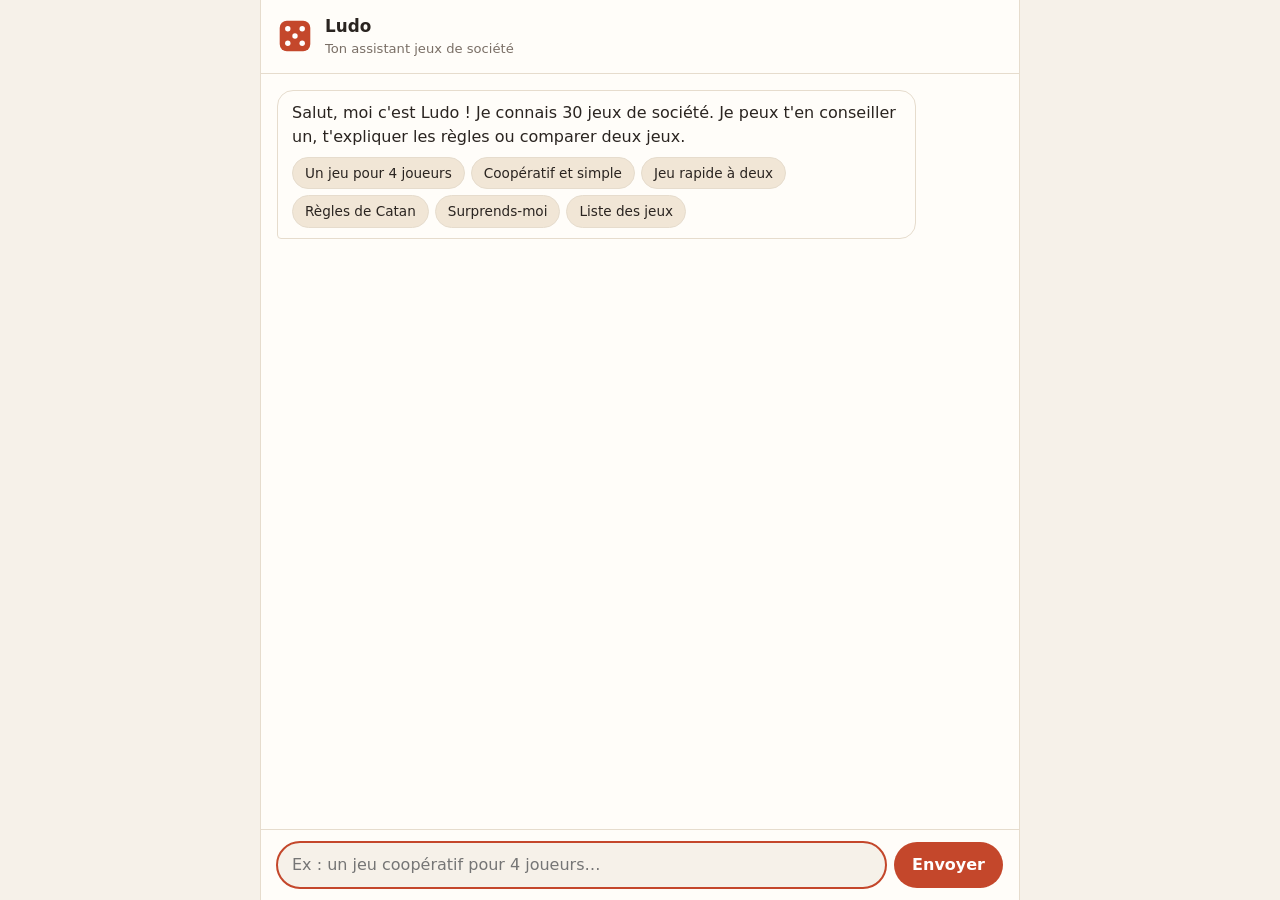
<file: essais-n0/essai-B.html>
<!DOCTYPE html>
<html lang="fr">
<head>
<meta charset="utf-8">
<meta name="viewport" content="width=device-width, initial-scale=1">
<title>Ludo, le chatbot des jeux de société</title>
<style>
  :root{
    --bg:#f6f1e9; --panel:#fffdf9; --ink:#2a2420; --muted:#7a6f66; --line:#e6dccd;
    --accent:#c4472b; --accent-ink:#fff; --bot:#fffdf9; --user:#c4472b; --chip:#f1e6d6;
  }
  @media (prefers-color-scheme: dark){
    :root{
      --bg:#1a1613; --panel:#231e1a; --ink:#f1e9df; --muted:#a2958a; --line:#3a312b;
      --accent:#e0644a; --accent-ink:#1a1613; --bot:#2b2520; --user:#e0644a; --chip:#352d27;
    }
  }
  *{box-sizing:border-box}
  html,body{height:100%;margin:0}
  body{background:var(--bg);color:var(--ink);font:16px/1.5 system-ui,-apple-system,"Segoe UI",Roboto,sans-serif;display:flex;justify-content:center}
  .app{width:100%;max-width:760px;height:100%;display:flex;flex-direction:column;background:var(--panel);border-left:1px solid var(--line);border-right:1px solid var(--line)}
  header{display:flex;align-items:center;gap:12px;padding:14px 16px;border-bottom:1px solid var(--line)}
  header svg{width:36px;height:36px;flex:none}
  header h1{font-size:1.05rem;margin:0}
  header p{margin:0;font-size:.82rem;color:var(--muted)}
  #log{flex:1;overflow-y:auto;padding:16px;display:flex;flex-direction:column;gap:12px}
  .msg{display:flex;max-width:100%}
  .msg.user{justify-content:flex-end}
  .bubble{max-width:88%;padding:10px 14px;border-radius:16px;background:var(--bot);border:1px solid var(--line);overflow-wrap:anywhere}
  .msg.user .bubble{background:var(--user);color:var(--accent-ink);border-color:transparent;border-bottom-right-radius:4px}
  .msg.bot .bubble{border-bottom-left-radius:4px}
  .bubble p{margin:0 0 8px}.bubble p:last-child{margin-bottom:0}
  .bubble h3{margin:0 0 4px;font-size:1rem}
  .pills{display:flex;flex-wrap:wrap;gap:6px;margin:6px 0}
  .pill{font-size:.78rem;padding:2px 9px;border-radius:99px;background:var(--chip);color:var(--ink)}
  .dots{letter-spacing:2px;color:var(--accent)}
  .dots i{font-style:normal;opacity:.25}
  .card{border:1px solid var(--line);border-radius:12px;padding:10px 12px;margin-top:8px;background:var(--panel)}
  .card:first-of-type{margin-top:4px}
  .chips{display:flex;flex-wrap:wrap;gap:6px;margin-top:8px}
  .chip{font:inherit;font-size:.85rem;padding:5px 12px;border-radius:99px;border:1px solid var(--line);background:var(--chip);color:var(--ink);cursor:pointer}
  .chip:hover,.chip:focus-visible{border-color:var(--accent);outline:none}
  table{border-collapse:collapse;width:100%;font-size:.88rem;margin-top:6px}
  th,td{text-align:left;padding:5px 6px;border-bottom:1px solid var(--line);vertical-align:top}
  th{color:var(--muted);font-weight:500;width:28%}
  .typing{display:flex;gap:4px;padding:4px 2px}
  .typing span{width:7px;height:7px;border-radius:50%;background:var(--muted);animation:b 1s infinite}
  .typing span:nth-child(2){animation-delay:.15s}.typing span:nth-child(3){animation-delay:.3s}
  @keyframes b{0%,60%,100%{opacity:.25;transform:none}30%{opacity:1;transform:translateY(-3px)}}
  form{display:flex;gap:8px;padding:12px 16px;border-top:1px solid var(--line)}
  input{flex:1;font:inherit;padding:10px 14px;border-radius:99px;border:1px solid var(--line);background:var(--bg);color:var(--ink);min-width:0}
  input:focus{outline:2px solid var(--accent);outline-offset:-1px}
  button.send{font:inherit;font-weight:600;padding:10px 18px;border-radius:99px;border:0;background:var(--accent);color:var(--accent-ink);cursor:pointer}
</style>
</head>
<body>
<div class="app">
  <header>
    <svg viewBox="0 0 40 40" aria-hidden="true"><rect x="3" y="3" width="34" height="34" rx="8" fill="#c4472b"/><circle cx="12" cy="12" r="3" fill="#fff"/><circle cx="20" cy="20" r="3" fill="#fff"/><circle cx="28" cy="28" r="3" fill="#fff"/><circle cx="28" cy="12" r="3" fill="#fff"/><circle cx="12" cy="28" r="3" fill="#fff"/></svg>
    <div><h1>Ludo</h1><p>Ton assistant jeux de société</p></div>
  </header>
  <div id="log" aria-live="polite"></div>
  <form id="form" autocomplete="off">
    <input id="input" type="text" placeholder="Ex : un jeu coopératif pour 4 joueurs…" aria-label="Ton message">
    <button class="send" type="submit">Envoyer</button>
  </form>
</div>

<script>
/* ---------- Base de connaissances ---------- */
const TAGS = {coop:'Coopératif',ambiance:'Ambiance',strategie:'Stratégie',famille:'Famille',duel:'Duel',enfants:'Enfants',bluff:'Bluff',cartes:'Cartes',deckbuilding:'Deck-building',tuiles:'Tuiles',gestion:'Gestion',enquete:'Enquête',mots:'Mots'};

// j = [min,max] joueurs, duree en minutes, age minimum, cx = complexité de 1 à 5, al = alias (minuscules, sans accents)
const GAMES = [
 {nom:'Catan',al:['catan','les colons de catan','colons de catan'],j:[3,4],duree:75,age:10,cx:3,tags:['strategie','famille','gestion'],
  desc:"Colonise une île, récolte des ressources et commerce avec les autres joueurs.",
  regles:"Lance les dés : les hexagones portant le numéro obtenu produisent des ressources pour ceux qui ont une colonie adjacente. Échange avec les autres joueurs ou avec la banque, puis construis routes, colonies et villes, ou achète des cartes développement. Le premier à 10 points de victoire gagne.",
  astuce:"Place tes colonies de départ sur des numéros probables (6, 8, 5, 9) avec des ressources variées, et pense à un port."},
 {nom:'Carcassonne',al:['carcassonne'],j:[2,5],duree:35,age:7,cx:2,tags:['tuiles','famille','strategie','duel'],
  desc:"Pose des tuiles pour construire routes, villes et abbayes autour de la cité médiévale.",
  regles:"À ton tour, pioche une tuile et pose-la contre le plan existant en respectant les bords (route, ville, pré, abbaye). Tu peux ensuite poser un de tes partisans sur l'élément que tu viens de placer. Quand une route, une ville ou une abbaye est terminée, tu marques des points et récupères ton partisan. Les prés sont comptés en fin de partie.",
  astuce:"Garde toujours quelques partisans en réserve : un partisan posé sur un pré n'en revient pas avant la fin."},
 {nom:'Dixit',al:['dixit'],j:[3,8],duree:30,age:8,cx:1,tags:['ambiance','famille','cartes'],
  desc:"Des cartes illustrées oniriques, et il faut trouver l'indice parfait.",
  regles:"Le conteur choisit une carte de sa main et donne un indice (mot, phrase, bruitage). Chaque autre joueur joue la carte qui y correspond le mieux. Les cartes sont mélangées, révélées, puis chacun vote pour celle du conteur. Si tout le monde ou personne ne la trouve, le conteur ne marque rien et les autres marquent 2 points ; sinon le conteur et ceux qui ont trouvé marquent 3 points. Chacun gagne aussi 1 point par vote reçu sur sa propre carte.",
  astuce:"Ton indice ne doit être ni trop évident, ni trop obscur : vise le juste milieu."},
 {nom:'Uno',al:['uno'],j:[2,10],duree:30,age:7,cx:1,tags:['cartes','ambiance','famille','enfants'],
  desc:"Le classique : vide ta main avant les autres.",
  regles:"Chacun reçoit 7 cartes. On pose une carte de même couleur ou de même valeur que celle au sommet de la défausse. Cartes spéciales : +2, +4, inversion, passe-tour, joker. Quand il ne te reste qu'une carte, dis « Uno ! ». Le premier à vider sa main gagne la manche.",
  astuce:"Garde tes jokers pour la fin et change de couleur pour embêter celui qui est juste avant de gagner."},
 {nom:"Time's Up",al:['time s up','times up','time up'],j:[4,12],duree:40,age:12,cx:1,tags:['ambiance','mots','famille'],
  desc:"Fais deviner des personnages en trois manches de plus en plus drôles.",
  regles:"Deux équipes. Trois manches avec les mêmes cartes : 1) on peut tout dire sauf le nom ; 2) un seul mot ; 3) mime uniquement. Chaque tour dure 30 secondes pour faire deviner un maximum de cartes. L'équipe avec le plus de points gagne.",
  astuce:"Mémorise bien les cartes pendant la première manche : elles reviennent dans les suivantes."},
 {nom:'Wingspan',al:['wingspan','envergure'],j:[1,5],duree:60,age:10,cx:3,tags:['strategie','cartes','gestion','famille'],
  desc:"Construis ta réserve d'oiseaux, avec des pouvoirs qui s'enchaînent.",
  regles:"À ton tour, choisis une action : jouer un oiseau, gagner de la nourriture, pondre des œufs ou piocher des cartes. Chaque habitat (forêt, prairie, zone humide) déclenche en chaîne les pouvoirs de ses oiseaux. Après 4 manches, le plus de points (oiseaux, œufs, bonus, objectifs) gagne.",
  astuce:"Construis des chaînes de pouvoirs dans un seul habitat plutôt que de t'éparpiller."},
 {nom:'7 Wonders',al:['7 wonders','seven wonders','sept wonders'],j:[3,7],duree:30,age:10,cx:3,tags:['strategie','cartes'],
  desc:"Développe une civilisation et sa merveille en 3 âges, à jouer en simultané.",
  regles:"Sur 3 âges, tu choisis une carte dans ta main, tu la joues (bâtiment), tu l'utilises pour une étape de ta merveille ou tu la défausses contre de l'argent, puis tu passes le reste à ton voisin. Les ressources manquantes s'achètent aux voisins. Chaque âge se termine par des conflits militaires, puis on compte les points.",
  astuce:"Surveille ce que tes voisins ont besoin : ça influence ce que tu leur passes."},
 {nom:'Azul',al:['azul'],j:[2,4],duree:35,age:8,cx:2,tags:['tuiles','strategie','famille','duel'],
  desc:"Compose un mur de carreaux de faïence portugais, simple à apprendre et sournois.",
  regles:"Prends toutes les tuiles d'une même couleur sur une fabrique : le reste va au centre. Place-les sur une ligne de ton plateau ; une ligne complète envoie une tuile sur ton mur, où elle rapporte des points selon ses voisines. Les tuiles en trop te coûtent des points. La partie s'arrête quand une ligne horizontale du mur est complète.",
  astuce:"Regarde ce que tes adversaires attendent et prends-leur la couleur juste avant eux."},
 {nom:'Les Aventuriers du Rail',al:['les aventuriers du rail','aventuriers du rail','ticket to ride'],j:[2,5],duree:60,age:8,cx:2,tags:['famille','strategie','cartes'],
  desc:"Relie des villes avec tes wagons et remplis tes objectifs secrets.",
  regles:"Collectionne des cartes wagon de même couleur pour prendre possession de routes entre deux villes. Chaque route rapporte des points, de même que chaque ticket destination réalisé (perdus si raté). Quand un joueur a 2 wagons ou moins, chacun joue un dernier tour.",
  astuce:"Pioche des tickets dès le début et relie-les par des routes stratégiques avant que les autres ne te bloquent."},
 {nom:'Pandemic',al:['pandemic','pandemie'],j:[2,4],duree:45,age:8,cx:3,tags:['coop','strategie'],
  desc:"Une équipe de spécialistes contre quatre maladies qui se propagent.",
  regles:"Chacun incarne un rôle. À ton tour : 4 actions (se déplacer, soigner, construire une station, partager des connaissances…), puis on pioche des cartes Joueur et des cartes Infection qui propagent les maladies. Guérissez les 4 maladies avant d'épuiser la pioche ou de subir trop d'éclosions.",
  astuce:"Retiens les villes déjà défaussées en Infection : elles reviennent et sont les plus risquées."},
 {nom:'Codenames',al:['codenames','code names'],j:[2,8],duree:15,age:10,cx:1,tags:['ambiance','mots','bluff'],
  desc:"Fais deviner plusieurs mots avec un seul indice.",
  regles:"Deux équipes, chacune avec un maître-espion. 25 mots sont disposés en grille. Les maîtres-espions donnent un indice (un mot et un nombre) pour faire retrouver les agents de leur équipe, en évitant l'assassin. La première équipe qui retrouve tous ses agents gagne.",
  astuce:"Cherche des indices qui relient 2 ou 3 mots à la fois, sans en désigner un des adversaires."},
 {nom:'Splendor',al:['splendor'],j:[2,4],duree:30,age:10,cx:2,tags:['cartes','strategie','gestion','duel'],
  desc:"Marchand de pierres précieuses : construis ton moteur économique.",
  regles:"Collecte des jetons gemmes pour acheter des cartes de développement. Chaque carte produit une gemme permanente qui réduit le coût des suivantes. Quand tu as assez de bonus, un noble te rend visite. Le premier à 15 points de prestige déclenche la fin de partie.",
  astuce:"Vise les cartes dont la couleur te sert pour plusieurs achats à venir."},
 {nom:'Dominion',al:['dominion'],j:[2,4],duree:30,age:13,cx:3,tags:['deckbuilding','cartes','strategie'],
  desc:"Le pionnier du deck-building : améliore ton paquet à chaque tour.",
  regles:"Chacun démarre avec le même petit deck. À ton tour : 1 action, 1 achat. Joue une carte Action, puis achète une carte du royaume avec ta monnaie. Ton deck s'améliore, mais se remplit de cartes Victoire qui t'encombrent. La partie finit quand la pile de Provinces est vide ou que trois piles sont vides.",
  astuce:"N'achète pas trop de cartes Victoire trop tôt : elles ralentissent ton moteur."},
 {nom:'Cluedo',al:['cluedo'],j:[3,6],duree:45,age:8,cx:1,tags:['enquete','bluff','famille'],
  desc:"Qui a tué le Dr Lenoir, avec quelle arme et dans quelle pièce ?",
  regles:"Déplacez-vous de pièce en pièce et formulez des suppositions (suspect, arme, pièce). Les autres joueurs doivent te montrer une carte qui contredit ton hypothèse. Prends des notes pour déduire la solution, puis lance une accusation : si elle est fausse, tu es éliminé.",
  astuce:"Note aussi ce que les autres ne peuvent pas te montrer : c'est souvent plus utile que ce qu'ils montrent."},
 {nom:'Monopoly',al:['monopoly'],j:[2,8],duree:120,age:8,cx:1,tags:['famille','gestion'],
  desc:"Achète des rues, construis des maisons et ruine tes amis.",
  regles:"Lance les dés, avance, achète les propriétés libres ou paie un loyer. Construis des maisons et des hôtels une fois une série de couleur complète. Le dernier joueur non ruiné gagne.",
  astuce:"Les séries orange et rouge sont souvent considérées comme les plus rentables ; construis vite des maisons."},
 {nom:'Scrabble',al:['scrabble'],j:[2,4],duree:60,age:10,cx:2,tags:['mots','famille'],
  desc:"Forme des mots sur la grille pour marquer un maximum de points.",
  regles:"Forme des mots avec tes 7 lettres en les raccordant à ceux déjà posés. Chaque lettre a une valeur et les cases bonus multiplient lettres ou mots. Poser les 7 lettres d'un coup rapporte 50 points de bonus (un « scrabble »).",
  astuce:"Apprends les mots de 2 et 3 lettres : ils permettent de poser sur les cases bonus."},
 {nom:'Jungle Speed',al:['jungle speed'],j:[2,10],duree:15,age:7,cx:1,tags:['ambiance','cartes','enfants','famille'],
  desc:"Réflexes et mauvaise foi autour d'un totem en bois.",
  regles:"Chacun retourne sa carte à son tour. Si deux cartes sont identiques, c'est un duel : le premier qui attrape le totem gagne et le perdant ramasse les cartes retournées. Le premier sans carte gagne.",
  astuce:"Reste concentré sur les cartes visibles, pas seulement sur la tienne."},
 {nom:'Love Letter',al:['love letter'],j:[2,4],duree:20,age:10,cx:1,tags:['cartes','bluff','duel'],
  desc:"Un micro-jeu de déduction : fais parvenir ta lettre à la princesse.",
  regles:"Chacun a une carte en main. À ton tour, pioche et joue une carte avec son effet (Garde, Prêtre, Baron, Servante, Prince, Roi, Comtesse, Princesse). La manche se termine quand il ne reste qu'un joueur ou à la fin de la pioche : la carte la plus forte gagne.",
  astuce:"Ne défausse jamais la Princesse, et bluffe sur ta carte pour faire douter tes adversaires."},
 {nom:'Takenoko',al:['takenoko'],j:[2,4],duree:45,age:8,cx:2,tags:['famille','strategie','tuiles'],
  desc:"Un jardinier et un panda dans un jardin de bambous japonais.",
  regles:"Pose des parcelles, irrigue-les, fais pousser du bambou avec le jardinier et fais-le manger au panda. Remplis des objectifs (parcelles, jardinier, panda). Le premier à atteindre le nombre d'objectifs requis déclenche la fin.",
  astuce:"Garde des objectifs variés en main pour avoir toujours quelque chose à accomplir."},
 {nom:'Terraforming Mars',al:['terraforming mars','terraforming'],j:[1,5],duree:120,age:12,cx:4,tags:['strategie','cartes','gestion'],
  desc:"Dirige une corporation et rends Mars habitable.",
  regles:"Sur plusieurs générations, joue des cartes, produis des ressources et fais monter la température, l'oxygène et les océans. Quand les 3 paramètres globaux sont atteints, la partie s'arrête : le plus de points de victoire gagne.",
  astuce:"Investis dans ta production dès les premières générations, c'est elle qui fait la différence ensuite."},
 {nom:'Skull',al:['skull'],j:[3,6],duree:20,age:10,cx:1,tags:['bluff','ambiance'],
  desc:"Bluff pur : évite le crâne caché.",
  regles:"Chacun a 3 roses et 1 crâne. Chacun pose une carte face cachée, puis on enchérit sur le nombre de cartes que l'on peut retourner sans tomber sur un crâne. Le plus offrant doit retourner ce nombre en commençant par les siennes. Réussir deux défis pour gagner.",
  astuce:"Varie tes stratégies : si tu poses toujours le crâne en premier, tu seras vite repéré."},
 {nom:'Loup-Garou',al:['loup garou','loups garous','loups garous de thiercelieux','loup garou de thiercelieux'],j:[8,18],duree:30,age:10,cx:1,tags:['ambiance','bluff'],
  desc:"Un village, des loups cachés parmi vous, et beaucoup de soupçons.",
  regles:"Chacun reçoit un rôle secret. La nuit, les loups-garous dévorent un villageois ; le jour, le village débat et vote pour éliminer un suspect. Les villageois gagnent s'ils éliminent tous les loups, les loups gagnent s'ils éliminent les villageois.",
  astuce:"En tant que loup, accuse tôt quelqu'un de façon crédible plutôt que de rester trop discret."},
 {nom:'Exploding Kittens',al:['exploding kittens','chatons explosifs'],j:[2,5],duree:15,age:7,cx:1,tags:['cartes','ambiance','famille'],
  desc:"Une roulette russe avec des chats, vite expliquée et vite jouée.",
  regles:"À la fin de ton tour, tu pioches une carte. Si c'est un chaton explosif, tu es éliminé, sauf si tu as une carte Désamorçage. Utilise les cartes d'action pour esquiver, mélanger ou voler. Le dernier en vie gagne.",
  astuce:"Garde un Désamorçage pour la fin, quand le paquet est presque vide."},
 {nom:'Kingdomino',al:['kingdomino'],j:[2,4],duree:20,age:8,cx:1,tags:['tuiles','famille','duel'],
  desc:"Des dominos de paysage pour bâtir ton royaume.",
  regles:"À chaque tour, choisis un domino ; l'ordre de choix dépend de la valeur du précédent. Place-le dans ton royaume 5×5 en le raccordant par un terrain identique. Chaque domaine rapporte (nombre de cases) × (nombre de couronnes).",
  astuce:"Concentre les couronnes dans un grand domaine plutôt que dans plusieurs petits."},
 {nom:'The Mind',al:['the mind'],j:[2,4],duree:20,age:8,cx:1,tags:['coop','cartes','ambiance'],
  desc:"Sans parler : synchronisez vos esprits pour jouer vos cartes dans l'ordre.",
  regles:"Chaque joueur reçoit des cartes numérotées de 1 à 100 et, sans communiquer, vous devez les poser au centre en ordre croissant. À chaque niveau, on distribue une carte de plus. Une erreur coûte une vie.",
  astuce:"Comptez mentalement le temps proportionnellement à l'écart de votre carte avec la dernière jouée."},
 {nom:'Just One',al:['just one'],j:[3,7],duree:20,age:8,cx:1,tags:['coop','ambiance','mots'],
  desc:"Un jeu coopératif où chaque indice doit être unique.",
  regles:"Un joueur devine un mot mystère. Les autres écrivent chacun un indice d'un seul mot ; les indices identiques sont annulés. Le devineur découvre ceux qui restent et propose un mot. Il s'agit de cumuler le plus de mots devinés.",
  astuce:"Évite les indices trop évidents : ils sont souvent écrits par d'autres et s'annulent."},
 {nom:'Cascadia',al:['cascadia'],j:[1,4],duree:45,age:10,cx:2,tags:['tuiles','famille','strategie'],
  desc:"Compose un écosystème parfait avec paysages et faune sauvage.",
  regles:"À chaque tour, choisis une paire tuile de paysage + jeton faune, pose la tuile dans ton écosystème et place le jeton sur une tuile compatible. Marque des points pour les habitats et pour les motifs de faune (ours, saumon, buse…).",
  astuce:"Choisis tôt ton motif de faune à privilégier et construis ton paysage autour."},
 {nom:'6 qui prend !',al:['6 qui prend','six qui prend'],j:[2,10],duree:45,age:10,cx:1,tags:['cartes','ambiance','famille'],
  desc:"Pose une carte et évite de ramasser la rangée.",
  regles:"Tout le monde joue une carte face cachée en même temps. Les cartes sont posées dans l'ordre croissant sur 4 rangées. Celui qui pose la 6e carte d'une rangée la ramasse, et les têtes de bœuf sont des pénalités. Le moins de pénalités gagne.",
  astuce:"Joue tes cartes moyennes au bon moment et garde un petit numéro pour reprendre la main."},
 {nom:'Échecs',al:['echecs','echec'],j:[2,2],duree:60,age:6,cx:3,tags:['duel','strategie'],
  desc:"Le grand classique du duel stratégique.",
  regles:"Deux armées de 16 pièces. Chaque pièce se déplace différemment. Le but est de mettre le roi adverse en échec et mat. Coups spéciaux : roque, prise en passant, promotion du pion.",
  astuce:"Contrôle le centre et développe tes pièces mineures avant de lancer une attaque."},
 {nom:'Gloomhaven',al:['gloomhaven'],j:[1,4],duree:120,age:14,cx:5,tags:['coop','strategie','cartes'],
  desc:"Une campagne tactique épique de plus de cent heures.",
  regles:"Campagne coopérative de combats tactiques. Chaque joueur a un deck de cartes de capacités et en joue 2 par tour (l'initiative détermine l'ordre). L'épuisement de ton deck limite la durée des scénarios.",
  astuce:"Gère ta fatigue : mieux vaut perdre une carte que ta vie, mais anticipe ton nombre de tours."}
];

/* ---------- Utilitaires ---------- */
const norm = s => s.toLowerCase().normalize('NFD').replace(/[\u0300-\u036f]/g,'').replace(/[^a-z0-9]+/g,' ').trim();
const shuffle = a => { a = [...a]; for (let i=a.length-1;i>0;i--){const k=Math.floor(Math.random()*(i+1));[a[i],a[k]]=[a[k],a[i]];} return a; };
const pick = a => a[Math.floor(Math.random()*a.length)];
const NUM = {un:1,deux:2,trois:3,quatre:4,cinq:5,six:6,sept:7,huit:8,neuf:9,dix:10};
const range = (a,b) => a===b ? `${a}` : `${a}–${b}`;

function h(tag, props={}, ...kids){
  const e = document.createElement(tag);
  for (const [k,v] of Object.entries(props)){
    if (k==='class') e.className = v;
    else if (k==='onclick') e.onclick = v;
    else e.setAttribute(k,v);
  }
  kids.flat().forEach(k => e.append(k));
  return e;
}

/* ---------- Reconnaissance ---------- */
function findGames(n){
  const padded = ' ' + n + ' ';
  const hits = [];
  for (const g of GAMES){
    let best = null;
    for (const a of g.al){
      const i = padded.indexOf(' ' + a + ' ');
      if (i >= 0 && (!best || a.length > best.a.length)) best = {a, i};
    }
    if (best) hits.push({g, i:best.i, a:best.a});
  }
  hits.sort((x,y) => x.i - y.i);
  return hits;
}

function parseFilters(n){
  const f = {players:null, maxDur:null, minDur:null, minCx:null, maxCx:null, tags:[]};
  let m;
  if ((m = n.match(/\b(\d+)\s*(joueurs?|personnes?|pers|amis|copains|potes)\b/))) f.players = +m[1];
  else if ((m = n.match(/\b(?:a|pour|en|nous sommes|on est|on sera)\s+(\d+)\b(?!\s*(?:min|mn|h\b|heure))/))) f.players = +m[1];
  else if ((m = n.match(/\b(?:a|pour|en|nous sommes|on est|on sera)\s+(un|deux|trois|quatre|cinq|six|sept|huit|neuf|dix)\b/))) f.players = NUM[m[1]];
  else if (/\b(duo|couple|tete a tete|2 joueurs)\b/.test(n)) f.players = 2;
  else if (/\b(seul|seule|solo|tout seul)\b/.test(n)) f.players = 1;

  if ((m = n.match(/(\d+)\s*(?:min|mn|minutes)\b/))) f.maxDur = +m[1];
  else if ((m = n.match(/(\d+)\s*(?:h|heures?)\b/))) f.maxDur = +m[1]*60;
  else if (/\b(rapide|court|vite|express|pas trop long|petite partie)\b/.test(n)) f.maxDur = 30;
  else if (/\b(long|longue|epique|toute la soiree)\b/.test(n)) f.minDur = 90;

  if (/\b(simple|simples|facile|faciles|debutant|debutants|initiation|novice|accessible|decouverte)\b/.test(n)) f.maxCx = 2;
  else if (/\b(expert|experts|complexe|costaud|difficile|experimente|lourd|poussee|gros jeu)\b/.test(n)) f.minCx = 4;
  else if (/\b(intermediaire|moyen)\b/.test(n)) { f.minCx = 2; f.maxCx = 3; }

  const kw = {
    coop:/\b(coop|cooperatif|cooperative|cooperatifs|ensemble|equipe)\b/,
    ambiance:/\b(ambiance|soiree|rire|rigoler|party|fete|apero|delirant|marrant|drole)\b/,
    strategie:/\b(strategie|strategique|reflexion|cerebral|stratege)\b/,
    famille:/\b(famille|familial|familiale|familiaux)\b/,
    enfants:/\b(enfant|enfants|kids|petits)\b/,
    bluff:/\b(bluff|bluffer|deduction|mentir|trahison)\b/,
    cartes:/\b(carte|cartes)\b/,
    deckbuilding:/\b(deck|deckbuilding|deck building)\b/,
    tuiles:/\b(tuile|tuiles|puzzle)\b/,
    gestion:/\b(gestion|economie|ressources|moteur)\b/,
    enquete:/\b(enquete|polar|detective|meurtre)\b/,
    mots:/\b(mot|mots|vocabulaire|lettres|devinette)\b/,
    duel:/\b(duel|affrontement)\b/
  };
  for (const [t, re] of Object.entries(kw)) if (re.test(n)) f.tags.push(t);
  return f;
}
const hasFilter = f => f.players!=null || f.maxDur!=null || f.minDur!=null || f.minCx!=null || f.maxCx!=null || f.tags.length>0;

function describeFilters(f){
  const p = [];
  if (f.players!=null) p.push(f.players===1 ? 'en solo' : `pour ${f.players} joueurs`);
  if (f.maxDur!=null) p.push(`en moins de ${f.maxDur} min`);
  if (f.minDur!=null) p.push('pour une longue partie');
  if (f.maxCx!=null && f.minCx==null) p.push('facile à prendre en main');
  if (f.minCx!=null && f.maxCx==null) p.push('costaud');
  if (f.minCx!=null && f.maxCx!=null) p.push('de difficulté moyenne');
  f.tags.forEach(t => p.push(TAGS[t].toLowerCase()));
  return p.join(', ');
}

/* ---------- Rendu ---------- */
const log = document.getElementById('log');
const scroll = () => { log.scrollTop = log.scrollHeight; };

function bubble(role, ...nodes){
  const el = h('div', {class:'msg '+role}, h('div', {class:'bubble'}, nodes));
  log.append(el); scroll(); return el;
}
function chips(items){
  return h('div', {class:'chips'}, items.map(([label, q]) =>
    h('button', {class:'chip', type:'button', onclick:() => ask(q || label, label)}, label)));
}
function dots(n){
  return h('span', {class:'dots', 'aria-label':`Complexité ${n} sur 5`, title:`Complexité ${n}/5`},
    '●'.repeat(n), h('i', {}, '●'.repeat(5-n)));
}
function pills(g){
  return h('div', {class:'pills'},
    h('span', {class:'pill'}, `${range(g.j[0], g.j[1])} joueurs`),
    h('span', {class:'pill'}, `~${g.duree} min`),
    h('span', {class:'pill'}, `${g.age}+`),
    h('span', {class:'pill'}, dots(g.cx)),
    g.tags.map(t => h('span', {class:'pill'}, TAGS[t])));
}
function gameCard(g){
  return h('div', {class:'card'},
    h('h3', {}, g.nom), h('p', {}, g.desc), pills(g),
    chips([['Règles', `Règles de ${g.nom}`], ['Astuces', `Astuces pour ${g.nom}`], ['Similaires', `Jeux similaires à ${g.nom}`]]));
}

let typingEl = null;
function reply(fn){
  typingEl = bubble('bot', h('div', {class:'typing'}, h('span'), h('span'), h('span')));
  setTimeout(() => { typingEl.remove(); fn(); scroll(); }, 350);
}

/* ---------- Réponses ---------- */
let lastFilters = null;
const shown = new Set();

function sayRecommend(f, fresh = true){
  if (fresh) shown.clear();
  const fits = (g, skip = {}) =>
    (f.players==null || (g.j[0] <= f.players && f.players <= g.j[1])) &&
    (skip.dur || ((f.maxDur==null || g.duree <= f.maxDur) && (f.minDur==null || g.duree >= f.minDur))) &&
    (skip.cx  || ((f.minCx==null || g.cx >= f.minCx) && (f.maxCx==null || g.cx <= f.maxCx))) &&
    (skip.tags || f.tags.every(t => g.tags.includes(t)));
  const steps = [{}, {dur:1}, {dur:1, cx:1}, {dur:1, cx:1, tags:1}];
  let pool = [], level = 0;
  for (; level < steps.length; level++){
    pool = GAMES.filter(g => fits(g, steps[level]) && !shown.has(g.nom));
    if (pool.length) break;
  }
  const desc = describeFilters(f);
  if (!pool.length){
    shown.clear();
    return bubble('bot', h('p', {}, "Je t'ai déjà tout montré pour ces critères. Essaie d'en changer un peu !"), chips([['Surprends-moi'], ['Liste des jeux']]));
  }
  const picks = shuffle(pool).slice(0, 3);
  picks.forEach(g => shown.add(g.nom));
  const intro = level === 0
    ? (desc ? `Voici ${picks.length > 1 ? 'mes idées' : 'une idée'} (${desc}) :` : 'Voici quelques idées :')
    : "Rien qui colle exactement à tous tes critères, voici ce qui s'en approche le plus :";
  bubble('bot', h('p', {}, intro), picks.map(gameCard),
    chips([['Autres idées', 'Autres idées'], ['Surprends-moi']]));
}

function sayGame(g){
  bubble('bot', h('p', {}, "Voilà la fiche :"), gameCard(g));
}
function sayRules(g){
  bubble('bot', h('h3', {}, `Règles de ${g.nom}`), h('p', {}, g.regles),
    chips([[`Astuces`, `Astuces pour ${g.nom}`], ['Similaires', `Jeux similaires à ${g.nom}`]]));
}
function sayTip(g){
  bubble('bot', h('h3', {}, `Astuce pour ${g.nom}`), h('p', {}, g.astuce),
    chips([['Règles', `Règles de ${g.nom}`], ['Similaires', `Jeux similaires à ${g.nom}`]]));
}
function saySimilar(g){
  const list = GAMES.filter(x => x !== g)
    .map(x => ({x, s: x.tags.filter(t => g.tags.includes(t)).length - Math.abs(x.cx - g.cx)*0.3}))
    .sort((a,b) => b.s - a.s).slice(0,3).map(o => o.x);
  bubble('bot', h('p', {}, `Si tu aimes ${g.nom}, tu aimeras peut-être :`), list.map(gameCard));
}
function sayCompare(a, b){
  const row = (label, fa, fb) => h('tr', {}, h('th', {}, label), h('td', {}, fa), h('td', {}, fb));
  bubble('bot', h('p', {}, `${a.nom} contre ${b.nom} :`),
    h('table', {},
      h('tr', {}, h('th'), h('th', {}, a.nom), h('th', {}, b.nom)),
      row('Joueurs', range(...a.j), range(...b.j)),
      row('Durée', `~${a.duree} min`, `~${b.duree} min`),
      row('Âge', `${a.age}+`, `${b.age}+`),
      row('Complexité', dots(a.cx), dots(b.cx)),
      row('Style', a.tags.map(t=>TAGS[t]).join(', '), b.tags.map(t=>TAGS[t]).join(', '))),
    chips([[`Règles de ${a.nom}`], [`Règles de ${b.nom}`]]));
}
function sayList(){
  bubble('bot', h('p', {}, `Je connais ${GAMES.length} jeux. Clique sur l'un d'eux pour sa fiche :`),
    h('div', {class:'chips'}, GAMES.map(g => h('button', {class:'chip', type:'button', onclick:() => ask(g.nom)}, g.nom))));
}
function sayHelp(){
  bubble('bot', h('p', {}, "Je peux t'aider à choisir un jeu, t'expliquer les règles, te donner des astuces ou comparer deux jeux. Essaie par exemple :"),
    chips([
      ['Un jeu pour 4 joueurs'], ['Coopératif et simple'], ['Jeu rapide à deux'],
      ['Règles de Catan'], ['Catan ou Carcassonne ?'], ['Surprends-moi'], ['Liste des jeux']
    ]));
}

/* ---------- Cerveau ---------- */
function handle(raw){
  const n = norm(raw);
  const hits = findGames(n);
  let rest = n;
  hits.forEach(x => { rest = rest.replace(x.a, ' '); });

  if (/^(salut|bonjour|hello|coucou|bonsoir|hey|yo)\b/.test(n) && n.split(' ').length < 4)
    return bubble('bot', h('p', {}, 'Salut ! Dis-moi ce que tu cherches : un jeu pour ce soir, les règles de l\'un d\'eux…'),
      chips([['Un jeu pour 4 joueurs'], ['Surprends-moi'], ['Aide']]));
  if (/\b(merci|super|parfait|top|genial)\b/.test(n) && n.split(' ').length < 5)
    return bubble('bot', h('p', {}, pick(['Avec plaisir ! Bonne partie.', 'De rien, amuse-toi bien !', "Et n'oublie pas : le perdant range la boîte."])));
  if (/\b(aide|help|que sais tu faire|que peux tu faire)\b/.test(n)) return sayHelp();

  if (hits.length >= 2) return sayCompare(hits[0].g, hits[1].g);

  if (hits.length === 1){
    const g = hits[0].g;
    if (/\b(regle|regles|comment (?:on )?(?:joue|jouer)|explique|expliquer|principe|but du jeu|ca marche)\b/.test(n)) return sayRules(g);
    if (/\b(astuce|astuces|conseil|conseils|strategie|tips|gagner|truc)\b/.test(n)) return sayTip(g);
    if (/\b(similaire|similaires|comme|ressemble|pareil|equivalent|dans le genre)\b/.test(n)) return saySimilar(g);
    return sayGame(g);
  }

  if (/\b(autre|autres|encore|suivant)\b/.test(n) && lastFilters) return sayRecommend(lastFilters, false);
  if (/\b(hasard|surprise|surprends|aleatoire)\b/.test(n)){
    lastFilters = {players:null,maxDur:null,minDur:null,minCx:null,maxCx:null,tags:[]};
    return bubble('bot', h('p', {}, 'Tiens, essaie celui-ci :'), gameCard(pick(GAMES)), chips([['Surprends-moi']]));
  }
  if (/\b(liste|catalogue|tous les jeux|quels jeux|que connais tu)\b/.test(n)) return sayList();

  const f = parseFilters(rest);
  const wantsReco = /\b(conseille|conseil|recommande|propose|suggere|idee|idees|quel jeu|cherche|trouve|jouer|soiree|envie|jeu|jeux)\b/.test(n);
  if (hasFilter(f) || wantsReco){
    lastFilters = f;
    return sayRecommend(f, true);
  }

  bubble('bot', h('p', {}, "Je n'ai pas bien compris. Je peux te conseiller un jeu selon le nombre de joueurs, la durée ou l'ambiance, ou t'expliquer les règles d'un jeu."),
    chips([['Un jeu pour 4 joueurs'], ['Règles de Catan'], ['Aide']]));
}

function ask(text, label){
  bubble('user', label || text);
  reply(() => handle(text));
}

/* ---------- Démarrage ---------- */
document.getElementById('form').addEventListener('submit', e => {
  e.preventDefault();
  const input = document.getElementById('input');
  const v = input.value.trim();
  if (!v) return;
  input.value = '';
  ask(v);
});

bubble('bot',
  h('p', {}, "Salut, moi c'est Ludo ! Je connais " + GAMES.length + " jeux de société. Je peux t'en conseiller un, t'expliquer les règles ou comparer deux jeux."),
  chips([['Un jeu pour 4 joueurs'], ['Coopératif et simple'], ['Jeu rapide à deux'], ['Règles de Catan'], ['Surprends-moi'], ['Liste des jeux']]));
document.getElementById('input').focus();
</script>
</body>
</html>
</file>
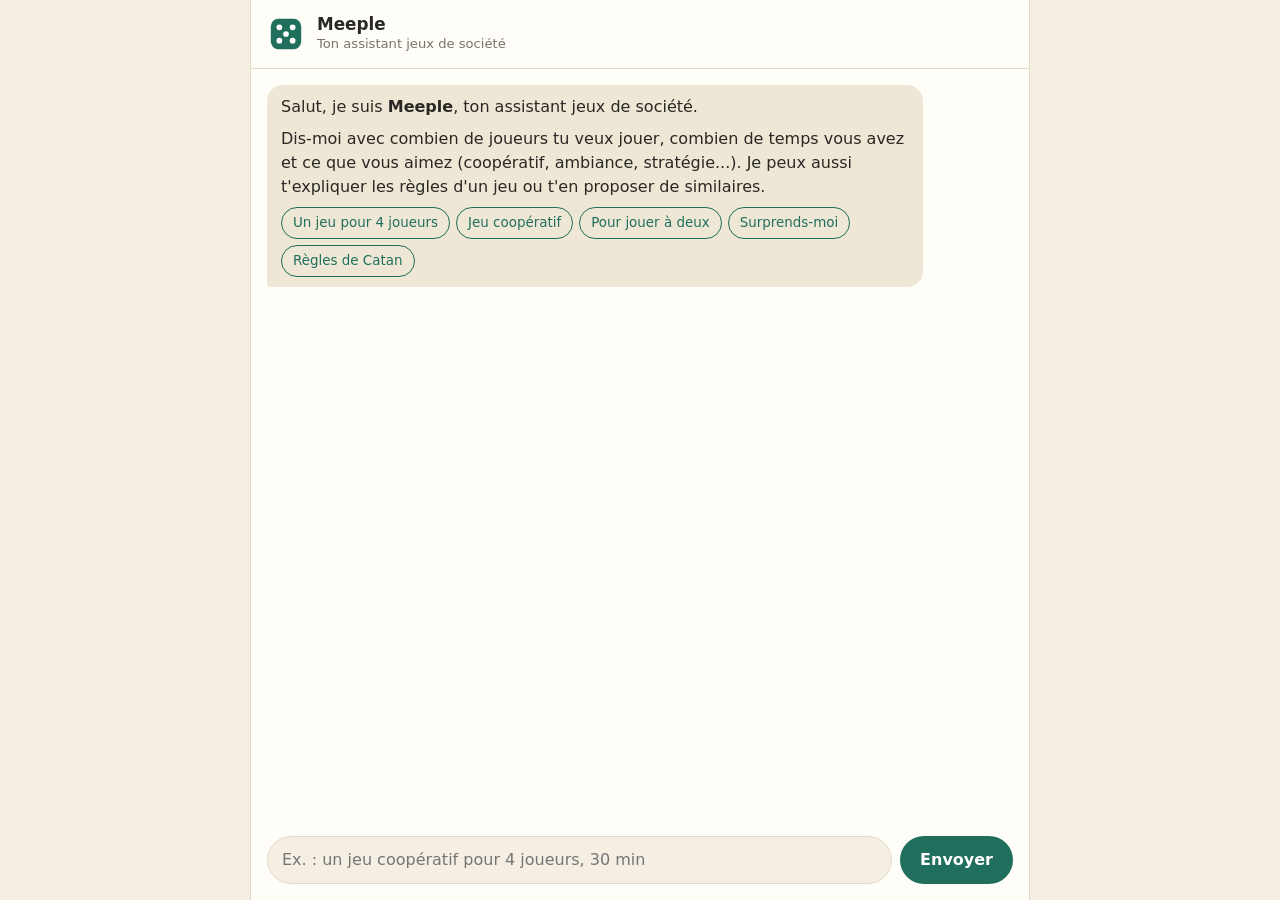
<file: essais-n0/essai-C.html>
<!DOCTYPE html>
<html lang="fr">
<head>
<meta charset="utf-8">
<meta name="viewport" content="width=device-width, initial-scale=1">
<title>Meeple - Chatbot jeux de société</title>
<style>
  :root{
    --bg:#f5efe3; --panel:#fffdf8; --ink:#2a2824; --muted:#7a7468; --line:#e3dac8;
    --accent:#1f6f5c; --accent-ink:#ffffff; --bot:#efe7d6; --user:#1f6f5c; --user-ink:#fff;
    --chip:#e8f1ee; --warn:#b4532a;
  }
  @media (prefers-color-scheme: dark){
    :root{
      --bg:#121a17; --panel:#19231f; --ink:#ece7da; --muted:#9aa59e; --line:#2a3832;
      --accent:#4fb596; --accent-ink:#0c1512; --bot:#223029; --user:#2f8a73; --user-ink:#fff;
      --chip:#1f302a; --warn:#e89066;
    }
  }
  *{box-sizing:border-box}
  html,body{height:100%}
  body{
    margin:0; background:var(--bg); color:var(--ink);
    font:16px/1.5 system-ui,-apple-system,"Segoe UI",Roboto,sans-serif;
    display:flex; justify-content:center;
  }
  .app{
    width:100%; max-width:780px; height:100dvh; display:flex; flex-direction:column;
    background:var(--panel); border-left:1px solid var(--line); border-right:1px solid var(--line);
  }
  header{
    display:flex; align-items:center; gap:12px; padding:14px 16px;
    border-bottom:1px solid var(--line);
  }
  header svg{flex:none}
  header h1{font-size:1.05rem; margin:0; line-height:1.2}
  header p{margin:0; font-size:.82rem; color:var(--muted)}
  #log{flex:1; overflow-y:auto; padding:16px; display:flex; flex-direction:column; gap:12px; scroll-behavior:smooth}
  .row{display:flex}
  .row.user{justify-content:flex-end}
  .bubble{
    max-width:88%; padding:10px 14px; border-radius:16px; background:var(--bot);
    overflow-wrap:anywhere;
  }
  .row.user .bubble{background:var(--user); color:var(--user-ink); border-bottom-right-radius:4px}
  .row.bot .bubble{border-bottom-left-radius:4px}
  .bubble p{margin:0 0 8px}
  .bubble p:last-child{margin-bottom:0}
  .bubble ol{margin:6px 0 8px; padding-left:20px}
  .bubble li{margin:3px 0}
  .card{
    background:var(--panel); border:1px solid var(--line); border-radius:12px;
    padding:10px 12px; margin:8px 0;
  }
  .card-h{display:flex; justify-content:space-between; gap:8px; align-items:baseline}
  .card-h strong{font-size:1.02rem}
  .lvl{font-size:.75rem; color:var(--muted); white-space:nowrap}
  .meta{font-size:.85rem; color:var(--accent); font-weight:600; margin:2px 0 4px}
  .card p{font-size:.92rem; margin:0 0 6px}
  .tags{display:flex; flex-wrap:wrap; gap:4px; margin-bottom:6px}
  .tag{font-size:.72rem; background:var(--chip); border-radius:999px; padding:1px 8px; color:var(--ink)}
  .acts, .quick{display:flex; flex-wrap:wrap; gap:6px; margin-top:6px}
  button{font:inherit; cursor:pointer}
  .acts button, .quick button{
    font-size:.84rem; padding:5px 11px; border-radius:999px;
    border:1px solid var(--accent); background:transparent; color:var(--accent);
  }
  .acts button:hover, .quick button:hover{background:var(--accent); color:var(--accent-ink)}
  .note{color:var(--warn); font-size:.9rem}
  .typing{display:inline-flex; gap:4px; padding:4px 0}
  .typing i{width:7px; height:7px; border-radius:50%; background:var(--muted); animation:b 1s infinite}
  .typing i:nth-child(2){animation-delay:.15s}
  .typing i:nth-child(3){animation-delay:.3s}
  @keyframes b{0%,60%,100%{transform:translateY(0);opacity:.4}30%{transform:translateY(-4px);opacity:1}}
  #filters{display:flex; flex-wrap:wrap; gap:6px; padding:8px 16px 0}
  #filters[hidden]{display:none}
  .chip{
    font-size:.8rem; padding:3px 10px; border-radius:999px; border:0;
    background:var(--chip); color:var(--ink);
  }
  .chip:hover{background:var(--accent); color:var(--accent-ink)}
  form{display:flex; gap:8px; padding:12px 16px 16px}
  input[type=text]{
    flex:1; min-width:0; padding:11px 14px; border-radius:999px; font:inherit;
    border:1px solid var(--line); background:var(--bg); color:var(--ink);
  }
  input[type=text]:focus{outline:2px solid var(--accent); outline-offset:1px}
  form button{
    padding:0 20px; border-radius:999px; border:0; background:var(--accent); color:var(--accent-ink); font-weight:600;
  }
  @media (max-width:560px){ .bubble{max-width:94%} #log{padding:12px} }
  @media (prefers-reduced-motion:reduce){ #log{scroll-behavior:auto} .typing i{animation:none} }
</style>
</head>
<body>
<div class="app">
  <header>
    <svg width="38" height="38" viewBox="0 0 40 40" aria-hidden="true">
      <rect x="4" y="4" width="32" height="32" rx="8" fill="#1f6f5c"/>
      <circle cx="13" cy="13" r="3" fill="#fff"/><circle cx="27" cy="13" r="3" fill="#fff"/>
      <circle cx="20" cy="20" r="3" fill="#fff"/>
      <circle cx="13" cy="27" r="3" fill="#fff"/><circle cx="27" cy="27" r="3" fill="#fff"/>
    </svg>
    <div>
      <h1>Meeple</h1>
      <p>Ton assistant jeux de société</p>
    </div>
  </header>

  <main id="log" aria-live="polite" aria-label="Conversation"></main>
  <div id="filters" hidden></div>

  <form id="form" autocomplete="off">
    <input type="text" id="input" placeholder="Ex. : un jeu coopératif pour 4 joueurs, 30 min" aria-label="Ton message" maxlength="300">
    <button type="submit">Envoyer</button>
  </form>
</div>

<script>
/* ============ Base de connaissances ============ */
const LVL = {1:"Très simple", 2:"Simple", 3:"Intermédiaire", 4:"Costaud", 5:"Expert"};
const TAGLABEL = {
  coop:"coopératif", famille:"famille", ambiance:"ambiance", strategie:"stratégie", bluff:"bluff",
  deduction:"déduction", cartes:"cartes", puzzle:"puzzle / tuiles", aventure:"aventure", classique:"classique",
  equipes:"équipes", creatif:"créatif", deckbuilding:"deck-building", negociation:"négociation",
  draft:"draft", abstrait:"abstrait", solo:"jouable en solo"
};

const GAMES = [
 {n:"Catan", a:["catan","les colons de catane","colons de catane"], p:[3,4], t:[60,120], l:2,
  tags:["strategie","famille","classique","negociation"],
  d:"Colonisez une île, récoltez des ressources et négociez avec les autres joueurs. Le grand classique moderne.",
  r:["Chaque tour, on lance deux dés : les terrains portant ce numéro produisent des ressources pour ceux qui y ont une colonie.",
     "On échange des ressources avec les autres joueurs ou avec la banque, puis on construit routes, colonies, villes ou on achète des cartes développement.",
     "Le premier à atteindre 10 points de victoire remporte la partie."],
  tip:"Négocie dès les premiers tours et pense aux ports : ils valent souvent plus que quelques routes."},
 {n:"Carcassonne", a:["carcassonne"], p:[2,5], t:[30,45], l:2, tags:["famille","puzzle","strategie"],
  d:"Posez des tuiles pour construire routes, villes et abbayes, et placez vos partisans au bon endroit.",
  r:["À son tour, on pioche une tuile et on la pose en respectant les bords déjà posés.",
     "On peut ensuite placer un partisan sur la tuile (route, ville, abbaye ou pré).",
     "Une structure terminée rapporte des points et rend le partisan. Les points restants sont comptés en fin de partie."],
  tip:"Garde toujours un partisan en réserve : les prés rapportent gros mais bloquent vos partisans jusqu'à la fin."},
 {n:"Les Aventuriers du Rail", a:["aventuriers du rail","ticket to ride","les aventuriers du rail"], p:[2,5], t:[45,75], l:2, tags:["famille","cartes","strategie"],
  d:"Reliez des villes en posant vos wagons sur la carte et réalisez vos billets destination.",
  r:["À son tour, on fait une seule action : piocher des cartes wagon, prendre possession d'une route ou piocher des billets destination.",
     "Pour prendre une route, on défausse autant de cartes de la couleur requise que sa longueur, puis on pose ses wagons.",
     "Quand un joueur n'a plus que 2 wagons ou moins, chacun joue un dernier tour. Les billets réussis rapportent des points, les ratés en font perdre."],
  tip:"Prends les routes stratégiques tôt, avant que les adversaires ne vous bloquent."},
 {n:"7 Wonders", a:["7 wonders","seven wonders","7wonders"], p:[3,7], t:[30,40], l:3, tags:["strategie","cartes","draft"],
  d:"Développez une civilisation en 3 âges grâce au draft de cartes, du militaire aux sciences en passant par le commerce.",
  r:["Chaque âge, on reçoit 7 cartes, on en choisit une et on passe le reste à son voisin (draft).",
     "Les cartes jouées donnent des ressources, des points, de la science ou de la force militaire. On peut aussi construire les étapes de sa merveille.",
     "À la fin du 3e âge, on additionne tous les points : militaire, trésor, merveille, bâtiments civils, science et guildes."],
  tip:"Surveille tes deux voisins : tu achètes leurs ressources et tu te bats contre eux."},
 {n:"7 Wonders Duel", a:["7 wonders duel","seven wonders duel","duel 7 wonders"], p:[2,2], t:[30,30], l:3, tags:["strategie","cartes"],
  d:"La version duo de 7 Wonders : trois façons de gagner et des cartes qui se révèlent au fil de la partie.",
  r:["Les cartes sont disposées en pyramide, on ne peut prendre que celles qui sont dégagées.",
     "On construit des bâtiments (ressources, science, militaire, civils) ou des merveilles.",
     "Victoire immédiate par suprématie militaire ou scientifique, sinon le meilleur score à la fin du 3e âge l'emporte."],
  tip:"Garde un œil sur la piste militaire : une avance de 9 cases gagne la partie d'un coup."},
 {n:"Pandemic", a:["pandemic","pandemie"], p:[2,4], t:[45,60], l:3, tags:["coop","strategie","cartes"],
  d:"Équipe de spécialistes contre quatre maladies qui se propagent sur la planète. On gagne ensemble ou on perd ensemble.",
  r:["À son tour, on dispose de 4 actions : se déplacer, soigner, construire une station, échanger des cartes ou découvrir un remède.",
     "Puis on pioche 2 cartes joueur et on infecte de nouvelles villes.",
     "On gagne en découvrant les 4 remèdes (5 cartes de la même couleur dans une station de recherche). On perd si il y a 8 éclosions, plus de cubes ou plus de cartes."],
  tip:"Parlez-vous beaucoup, mais gare au joueur alpha qui dicte tout aux autres."},
 {n:"Dixit", a:["dixit"], p:[3,6], t:[30,30], l:1, tags:["ambiance","famille","creatif"],
  d:"Des cartes illustrées et poétiques : donnez un indice ni trop évident ni trop obscur.",
  r:["Le conteur choisit une carte de sa main et donne un indice (mot, phrase, bruit).",
     "Les autres joueurs choisissent dans leur main la carte qui colle le mieux. Toutes les cartes sont mélangées et révélées, puis chacun vote pour la carte du conteur.",
     "Si tout le monde ou personne ne trouve, le conteur ne marque rien. Sinon il marque des points, ainsi que ceux qui ont trouvé."],
  tip:"L'indice parfait est celui que la moitié des joueurs seulement comprendra."},
 {n:"Codenames", a:["codenames","code names"], p:[4,8], t:[15,20], l:1, tags:["ambiance","deduction","equipes"],
  d:"Deux équipes, deux maîtres-espions : un mot d'indice pour faire deviner plusieurs mots sans toucher l'assassin.",
  r:["25 mots sont disposés en grille. Chaque maître-espion connaît les mots de son équipe.",
     "Il donne un seul mot d'indice suivi d'un nombre (combien de mots sont concernés).",
     "L'équipe désigne des mots. Le premier camp à avoir trouvé tous ses agents gagne. Désigner l'assassin fait perdre immédiatement."],
  tip:"Mieux vaut un indice sûr pour 2 mots qu'un indice acrobatique pour 4."},
 {n:"Splendor", a:["splendor"], p:[2,4], t:[30,30], l:2, tags:["cartes","strategie","famille"],
  d:"Marchand de gemmes de la Renaissance : achetez des cartes de développement pour bâtir un moteur d'économie.",
  r:["À son tour, on fait une seule action : prendre des jetons gemmes, réserver une carte ou acheter une carte.",
     "Les cartes achetées fournissent des réductions permanentes sur les prochains achats et des points de prestige.",
     "Des nobles visitent ceux qui ont assez de bonus. Le premier à 15 points de prestige déclenche la fin de partie."],
  tip:"Viser les cartes qui donnent des bonus utiles à plusieurs nobles est souvent payant."},
 {n:"Azul", a:["azul"], p:[2,4], t:[30,45], l:2, tags:["puzzle","famille","abstrait"],
  d:"Choisissez des tuiles colorées pour décorer le mur du palais, un casse-tête élégant.",
  r:["On prend toutes les tuiles d'une même couleur dans une fabrique. Les restes vont au centre.",
     "On les place sur une ligne de motif. Une ligne complète envoie une tuile sur le mur et marque des points.",
     "Les tuiles en trop créent des pénalités. La partie s'arrête quand une ligne horizontale du mur est complète."],
  tip:"Surveille ce que ton voisin attend : lui laisser une couleur dont il a besoin peut te coûter cher."},
 {n:"Wingspan", a:["wingspan","envergure"], p:[1,5], t:[40,70], l:3, tags:["strategie","cartes","solo"],
  d:"Attirez des oiseaux dans vos habitats et construisez un moteur de combos. Superbe matériel, jouable en solo.",
  r:["Sur 4 manches, on joue des actions : jouer un oiseau, prendre de la nourriture, pondre des œufs ou piocher des cartes.",
     "Chaque habitat (forêt, prairie, zones humides) active les pouvoirs des oiseaux de gauche à droite.",
     "On marque avec les oiseaux, les œufs, les cartes sous les oiseaux, les objectifs de manche et les bonus."],
  tip:"Priorise les oiseaux dont les pouvoirs s'enchaînent dès la première manche."},
 {n:"Terraforming Mars", a:["terraforming mars","terraformation de mars"], p:[1,5], t:[120,150], l:4, tags:["strategie","cartes","solo"],
  d:"Pilotez une corporation et rendez Mars habitable en faisant monter température, oxygène et océans.",
  r:["Chaque génération : on choisit des cartes à acheter, puis on joue des actions à tour de rôle (cartes, projets standard, actions bleues).",
     "Augmenter la température, l'oxygène et les océans rapporte du niveau de terraformation (TR).",
     "Quand les 3 paramètres globaux sont atteints, la partie se termine à la fin de la génération. Le meilleur score (TR + jalons, récompenses, cartes) gagne."],
  tip:"Ne cherche pas à jouer toutes tes cartes : choisis un moteur et tiens-toi à ta stratégie."},
 {n:"Dominion", a:["dominion"], p:[2,4], t:[30,30], l:3, tags:["cartes","strategie","deckbuilding"],
  d:"Le père du deck-building : on démarre avec un petit paquet qu'on améliore à chaque tour.",
  r:["Chacun commence avec 10 cartes (cuivres et domaines). On pioche 5 cartes.",
     "Chaque tour : une phase Action, une phase Achat (acquérir une carte de la réserve), puis on défausse tout et on repioche 5 cartes.",
     "La partie s'arrête quand la pile des provinces ou trois piles de la réserve sont vides. Le plus de points de victoire gagne."],
  tip:"Un paquet trop gros dilue tes bonnes cartes. N'achète pas par réflexe."},
 {n:"Les Loups-Garous de Thiercelieux", a:["loup garou","loups garous","loup garou de thiercelieux","loups garous de thiercelieux"], p:[8,18], t:[30,45], l:1, tags:["ambiance","bluff","deduction","equipes"],
  d:"Un village, des rôles secrets et des loups qui se cachent parmi vous. Idéal pour les grosses soirées.",
  r:["Chaque joueur reçoit un rôle secret (villageois, loup-garou, voyante, sorcière...). Un meneur anime la partie.",
     "La nuit, les loups dévorent une victime. Le jour, le village vote pour éliminer un suspect.",
     "Les villageois gagnent si tous les loups sont morts, les loups gagnent s'ils sont aussi nombreux que les villageois."],
  tip:"Les meilleurs menteurs sont souvent ceux qui parlent le moins fort."},
 {n:"Time's Up", a:["time s up","times up","time up"], p:[4,12], t:[30,45], l:1, tags:["ambiance","equipes","creatif"],
  d:"Faire deviner des personnages célèbres en trois manches : description libre, un seul mot, puis mime.",
  r:["Chaque joueur écrit ou reçoit des cartes de personnages, les mêmes cartes servent pour les 3 manches.",
     "Manche 1 : on parle librement. Manche 2 : un seul mot. Manche 3 : mime uniquement.",
     "Chaque équipe a 30 secondes par tour. Les points de toutes les manches sont cumulés."],
  tip:"Mémorise les cartes pendant la manche 1 : elles reviendront, de plus en plus difficiles à faire deviner."},
 {n:"Uno", a:["uno"], p:[2,10], t:[15,30], l:1, tags:["cartes","famille","ambiance"],
  d:"Le classique de cartes accessible à tous : se débarrasser de toutes ses cartes avant les autres.",
  r:["On pose une carte de même couleur ou de même valeur que celle du dessus de la défausse.",
     "Les cartes spéciales (passe, inversion, +2, joker, +4) bouleversent le tour.",
     "Quand il ne reste qu'une carte en main, il faut crier « Uno ». Le premier sans carte gagne la manche."],
  tip:"Garde un joker pour la fin, c'est le meilleur moyen de sortir proprement."},
 {n:"Kingdomino", a:["kingdomino"], p:[2,4], t:[15,20], l:1, tags:["famille","puzzle"],
  d:"Construisez votre royaume avec des dominos de terrains. Très rapide et parfait pour initier.",
  r:["On choisit un domino parmi ceux proposés. L'ordre du choix détermine l'ordre de jeu du tour suivant.",
     "On connecte le domino à son royaume (grille maximale 5x5) en faisant correspondre au moins un terrain.",
     "À la fin, chaque zone vaut sa taille multipliée par le nombre de couronnes qu'elle contient."],
  tip:"Prendre un domino faible te donne la priorité au tour suivant. Sois stratégique."},
 {n:"Skull", a:["skull","skull and roses"], p:[3,6], t:[15,30], l:1, tags:["bluff","ambiance","cartes"],
  d:"Un jeu de bluff minimaliste : trois roses, un crâne, et beaucoup de culot.",
  r:["Chacun a 3 roses et 1 crâne. Chacun pose une carte face cachée, puis on pose à tour de rôle ou on lance un défi.",
     "Celui qui défie annonce combien de cartes il peut retourner sans tomber sur un crâne (il retourne d'abord les siennes).",
     "Réussir 2 défis fait gagner. Révéler un crâne fait perdre une carte au hasard."],
  tip:"Les premiers tours servent à jauger les adversaires, ne te précipite pas."},
 {n:"Just One", a:["just one"], p:[3,7], t:[20,20], l:1, tags:["coop","ambiance","famille"],
  d:"Coopératif et rigolo : tout le monde écrit un indice, mais les indices identiques s'annulent.",
  r:["Un joueur devine un mot qu'il ne voit pas.",
     "Les autres écrivent chacun secrètement un indice d'un seul mot. Les indices identiques sont supprimés.",
     "Le devineur n'a droit qu'à une réponse. On cumule le nombre de cartes réussies sur 13."],
  tip:"Évite l'indice le plus évident, c'est celui que tout le monde écrira."},
 {n:"The Mind", a:["the mind","mind"], p:[2,4], t:[15,20], l:1, tags:["coop","cartes"],
  d:"Posez vos cartes dans l'ordre croissant sans parler ni vous concerter. Une expérience étrange et mémorable.",
  r:["Chaque joueur reçoit des cartes numérotées de 1 à 100 (le nombre dépend du niveau).",
     "Sans communiquer, l'équipe doit poser les cartes au centre dans l'ordre croissant.",
     "Si une carte plus petite est encore en main, l'équipe perd une vie. On gagne en terminant tous les niveaux."],
  tip:"Respirer ensemble et compter dans sa tête aide à synchroniser l'équipe."},
 {n:"Love Letter", a:["love letter"], p:[2,4], t:[15,20], l:1, tags:["cartes","bluff","deduction"],
  d:"Seize cartes, un seul objectif : faire parvenir votre lettre à la princesse. Très rapide, très tendu.",
  r:["On a une seule carte en main. À son tour, on en pioche une et on en joue une, en appliquant son effet.",
     "Les effets permettent de deviner, comparer ou éliminer. Être éliminé ou avoir la plus faible carte à la fin de la manche fait perdre.",
     "Le vainqueur de chaque manche reçoit un jeton. Le premier à atteindre le total requis gagne (7 à deux)."],
  tip:"Retenir les cartes défaussées te permet de deviner la main des autres."},
 {n:"Jaipur", a:["jaipur"], p:[2,2], t:[30,30], l:2, tags:["cartes","strategie"],
  d:"Un duel de marchands : collectez des marchandises, vendez-les au meilleur moment et gérez vos chameaux.",
  r:["À son tour, on prend une marchandise, tous les chameaux, échange des cartes ou vend des marchandises d'un même type.",
     "Plus on vend de cartes d'un coup, plus les bonus sont importants. Les jetons de valeur élevée partent en premier.",
     "La manche finit quand 3 piles de jetons sont vides. Le gagnant de 2 manches l'emporte."],
  tip:"Prendre tous les chameaux d'un coup donne un avantage... mais déverse des marchandises à ton adversaire."},
 {n:"Patchwork", a:["patchwork"], p:[2,2], t:[15,30], l:2, tags:["puzzle","abstrait","strategie"],
  d:"Un duo zen : achetez des morceaux de tissu avec des boutons et remplissez votre couette sans trou.",
  r:["Le joueur le plus en arrière sur la piste du temps joue. On achète un patch avec des boutons ou on avance sur la piste pour en gagner.",
     "Chaque patch doit être posé sur sa couette 9x9, sans chevauchement.",
     "À la fin : un point par bouton, moins 2 par case vide. Le bonus 7x7 vaut 7 points."],
  tip:"Un patch qui rapporte des boutons tôt vaut bien plus qu'un patch qui rapporte tard."},
 {n:"Cascadia", a:["cascadia"], p:[1,4], t:[30,45], l:2, tags:["puzzle","famille","solo"],
  d:"Composez un paysage de la nature sauvage du Pacifique : habitats et animaux à placer avec soin.",
  r:["À son tour, on choisit un couple tuile de terrain + jeton animal et on les place dans son territoire.",
     "Les jetons ne se posent que sur des tuiles qui acceptent cet animal.",
     "À la fin : points pour les couloirs d'habitats, motifs d'animaux et bonus. Le meilleur total gagne."],
  tip:"Pense à placer des tuiles qui acceptent plusieurs animaux pour garder de la flexibilité."},
 {n:"Takenoko", a:["takenoko"], p:[2,4], t:[45,45], l:2, tags:["famille","strategie","puzzle"],
  d:"Un jardinier et un panda dans un jardin japonais : cultivez du bambou et remplissez vos objectifs.",
  r:["Chaque tour : le dé météo donne un bonus, puis on réalise 2 actions parmi : tuile parcelle, irrigation, jardinier, panda, objectif.",
     "Le jardinier fait pousser le bambou, le panda le mange.",
     "Les objectifs terminés rapportent des points. Le premier à en remplir assez déclenche la fin (9 à 2 joueurs)."],
  tip:"Prépare tes objectifs en même temps : un panda bien placé peut en servir plusieurs."},
 {n:"Sushi Go", a:["sushi go","sushi go party"], p:[2,5], t:[15,15], l:1, tags:["cartes","famille","draft"],
  d:"Du draft de cartes ultra simple et rapide, sur le thème du sushi.",
  r:["Chaque joueur choisit une carte de sa main puis passe le reste à son voisin.",
     "Les cartes se combinent en sets (sashimis, tempuras, nigiris...) pour marquer des points.",
     "On joue 3 manches. Les maki et les puddings départagent à la fin."],
  tip:"Garde un œil sur ce que ton voisin laisse passer : ça te dit ce qu'il collectionne."},
 {n:"Dobble", a:["dobble","spot it"], p:[2,8], t:[15,15], l:1, tags:["ambiance","famille"],
  d:"Un seul symbole en commun entre deux cartes : le plus rapide à le trouver l'emporte.",
  r:["Chaque carte a 8 symboles et deux cartes quelconques ont toujours exactement un symbole en commun.",
     "Plusieurs mini-jeux sont proposés. Le plus simple : la Tour infernale, on trouve le symbole commun avec la carte du dessus de sa pile.",
     "Les cartes trouvées sont gagnées. Le gagnant est celui qui a la plus grosse pile à la fin."],
  tip:"Fixe ton regard sur une seule carte et cherche une forme à la fois."},
 {n:"6 qui prend !", a:["6 qui prend","six qui prend"], p:[2,10], t:[30,45], l:1, tags:["cartes","ambiance"],
  d:"Posez vos cartes en même temps et évitez de ramasser des têtes de bœuf.",
  r:["Chacun choisit une carte en secret. Toutes sont révélées en même temps.",
     "Elles sont posées dans l'ordre croissant, sur la rangée dont la dernière carte est la plus proche (mais inférieure).",
     "Qui pose la 6e carte d'une rangée la ramasse et prend ses têtes de bœuf. Le moins de têtes à la fin gagne."],
  tip:"Surveille la longueur des rangées : tout le monde veut éviter la 5e place."},
 {n:"Gloomhaven : Les Mâchoires du Lion", a:["gloomhaven","gloomhaven les machoires du lion","machoires du lion","jaws of the lion"], p:[1,4], t:[60,120], l:4, tags:["coop","aventure","strategie","cartes","solo"],
  d:"Un jeu d'aventure tactique en campagne : combats gérés par cartes, scénarios évolutifs et progression de personnage.",
  r:["À chaque tour, chaque héros joue 2 cartes de sa main : une action en haut, une en bas.",
     "L'initiative de la première carte jouée détermine l'ordre entre héros et monstres.",
     "Les cartes utilisées partent en défausse ou sont perdues. Si un héros n'a plus de cartes, il est épuisé. On gagne un scénario en remplissant ses objectifs."],
  tip:"Surveille ton paquet : gérer l'épuisement est la clé de la survie."},
 {n:"Spirit Island", a:["spirit island"], p:[1,4], t:[90,120], l:5, tags:["coop","strategie","cartes","solo"],
  d:"Incarnez des esprits de l'île et repoussez les colons envahisseurs. Très profond, très difficile.",
  r:["Chaque tour : les esprits agissent (jouer des cartes de pouvoir, croissance), puis les envahisseurs agissent.",
     "Les envahisseurs explorent, bâtissent puis ravagent selon un ordre prévisible : on peut planifier.",
     "On gagne en terrifiant les envahisseurs ou en les éliminant. On perd si l'île est ravagée."],
  tip:"Commence avec un esprit simple et une difficulté basse : la prise en main est exigeante."},
 {n:"Mysterium", a:["mysterium"], p:[2,7], t:[40,60], l:2, tags:["coop","deduction","ambiance","creatif"],
  d:"Un fantôme communique avec des médiums par visions (cartes illustrées) pour résoudre son meurtre.",
  r:["Le joueur-fantôme ne peut pas parler et envoie des cartes de vision illustrées à chaque médium.",
     "Chaque médium interprète les images pour deviner son suspect, puis son lieu, puis son arme.",
     "Si tous les médiums réussissent à temps, on tente le final : un seul coupable à retrouver, avec le vote de l'équipe."],
  tip:"Fantôme : relie les cartes à des symboles évidents, pas à des détails cachés."}
];

/* ============ Utilitaires ============ */
const norm = s => s.toLowerCase().normalize("NFD").replace(/[\u0300-\u036f]/g,"")
  .replace(/œ/g,"oe").replace(/[^a-z0-9 ]+/g," ").replace(/\s+/g," ").trim();

GAMES.forEach((g,i)=>{ g.i=i; g.na=g.a.map(norm); });
const ALIASES = GAMES.flatMap(g=>g.na.map(a=>({a,g}))).sort((x,y)=>y.a.length-x.a.length);

function findGame(t){
  const hay = " "+t+" ";
  for(const {a,g} of ALIASES){
    if(hay.includes(" "+a+" ")) return g;
  }
  return null;
}
const fmtTime = m => m>=60 ? Math.floor(m/60)+"h"+(m%60?String(m%60).padStart(2,"0"):"") : m+" min";
const plTxt = g => g.p[0]===g.p[1] ? g.p[0]+" joueurs" : g.p[0]+" à "+g.p[1]+" joueurs";
const tmTxt = g => g.t[0]===g.t[1] ? g.t[0]+" min" : g.t[0]+" à "+g.t[1]+" min";
const pick = a => a[Math.floor(Math.random()*a.length)];

/* ============ État ============ */
const state = { players:null, maxTime:null, minTime:null, level:null, tags:[], lastGame:null, pool:[], offset:0 };
const hasFilters = () => state.players!=null || state.maxTime!=null || state.minTime!=null || state.level || state.tags.length;
function resetFilters(){ state.players=state.maxTime=state.minTime=state.level=null; state.tags=[]; state.pool=[]; state.offset=0; }

/* ============ Analyse du message ============ */
const NUMW = {deux:2,trois:3,quatre:4,cinq:5,six:6,sept:7,huit:8,neuf:9,dix:10};
const TAGRX = {
  coop:/\bcoop|\bcollaborati|ensemble contre|tous ensemble/,
  famille:/\bfamill|\benfants?\b|\bpetits?\b|\bkids?\b|\bjunior/,
  ambiance:/ambiance|\bapero|\brire\b|\brigol|\bfete\b|\bparty\b|\bmarrant|\bdrole|entre amis|\bsoiree/,
  strategie:/strateg|reflexion|cerebral|\bgestion/,
  bluff:/bluff|mensong|trahison|menteur|\bmentir/,
  deduction:/deduction|enquete|mystere|devin/,
  cartes:/\bcartes?\b|\bdeck\b/,
  puzzle:/puzzle|\btuiles?\b|\bplacement/,
  aventure:/aventure|campagne|narratif|\bscenario/,
  classique:/classique|\bculte\b|incontournable/,
  equipes:/\bequipes?\b/,
  creatif:/creatif|imagination|dessin/,
  deckbuilding:/deckbuilding|deck building|construction de deck/
};

function parseFilters(raw){
  const t = raw.replace(/\b(deux|trois|quatre|cinq|six|sept|huit|neuf|dix)\b/g, m=>NUMW[m]);
  const f = {tags:[]}; let m;

  if((m=t.match(/\b(\d{1,2}) (?:joueurs?|personnes?|pers|amis|potes|copains|copines|participants)\b/))
   ||(m=t.match(/\b(?:a|pour|en)\s+(\d{1,2})\b(?!\s*(?:min|h\b|heures?|ans))/))){
    f.players = +m[1];
  } else if(/\b(duo|couple|amoureux|en tete a tete)\b/.test(t)) f.players=2;
  else if(/\b(solo|seul|seule|tout seul)\b/.test(t)) f.players=1;
  else if(/\b(grand groupe|beaucoup de monde|grosse tablee|nombreux|bande)\b/.test(t)) f.players=8;

  const more = /plus de|au moins|minimum|durer/.test(t);
  if((m=t.match(/(\d{1,3}) ?(?:min|minutes?)\b/))){ if(more) f.minTime=+m[1]; else f.maxTime=+m[1]; }
  else if((m=t.match(/\b(\d{1,2}) ?h(?:eures?)?(?: ?(\d{1,2}))?\b/))){
    const v=(+m[1])*60+(m[2]?+m[2]:0); if(more) f.minTime=v; else f.maxTime=v;
  } else if(/\b(rapide|court|vite|express|pas long)\b/.test(t)) f.maxTime=30;
  else if(/\b(long|longue|epique|marathon|toute la soiree)\b/.test(t)) f.minTime=90;

  if(/debutant|simple|facile|accessible|initier|novice|decouverte|(sans|pas( trop)?( de)?) prise de tete/.test(t)) f.level="easy";
  else if(/expert|complexe|costaud|difficile|gros jeu|prise de tete|pousse/.test(t)) f.level="hard";
  else if(/intermediaire|moyen/.test(t)) f.level="mid";

  for(const k in TAGRX) if(TAGRX[k].test(t)) f.tags.push(k);
  f.found = f.players!=null || f.maxTime!=null || f.minTime!=null || !!f.level || f.tags.length>0;
  return f;
}
function mergeFilters(f){
  if(f.players!=null) state.players=f.players;
  if(f.maxTime!=null){ state.maxTime=f.maxTime; state.minTime=null; }
  if(f.minTime!=null){ state.minTime=f.minTime; state.maxTime=null; }
  if(f.level) state.level=f.level;
  f.tags.forEach(x=>{ if(!state.tags.includes(x)) state.tags.push(x); });
}

/* ============ Recherche ============ */
function search(){
  const s=state;
  const okP=g=>s.players==null || (s.players>=g.p[0] && s.players<=g.p[1]);
  const okT=g=>(s.maxTime==null || g.t[0]<=s.maxTime) && (s.minTime==null || g.t[1]>=s.minTime);
  const okL=g=>!s.level || (s.level==="easy"?g.l<=2 : s.level==="mid"?(g.l>=2&&g.l<=3) : g.l>=4);
  const all=g=>s.tags.every(x=>g.tags.includes(x));
  const any=g=>!s.tags.length || s.tags.some(x=>g.tags.includes(x));
  const score=g=>s.tags.filter(x=>g.tags.includes(x)).length;
  const steps=[
    {note:"", f:g=>okP(g)&&okT(g)&&okL(g)&&all(g)},
    {note:"Rien ne correspond à tous tes critères à la fois, voici ce qui s'en rapproche le plus.", f:g=>okP(g)&&okT(g)&&okL(g)&&any(g)},
    {note:"J'ai assoupli la durée et le niveau pour te proposer quelque chose.", f:g=>okP(g)&&any(g)},
    {note:"Je n'ai gardé que le nombre de joueurs, voici ce que j'ai.", f:g=>okP(g)}
  ];
  for(const st of steps){
    const res=GAMES.filter(st.f).sort((a,b)=>score(b)-score(a)||a.i-b.i);
    if(res.length) return {res, note:st.note};
  }
  return {res:[], note:""};
}
function describe(){
  const a=[]; const s=state;
  if(s.players!=null) a.push(s.players+(s.players>1?" joueurs":" joueur"));
  if(s.maxTime!=null) a.push("moins de "+fmtTime(s.maxTime));
  if(s.minTime!=null) a.push("plus de "+fmtTime(s.minTime));
  if(s.level) a.push({easy:"niveau simple",mid:"niveau intermédiaire",hard:"niveau costaud"}[s.level]);
  s.tags.forEach(x=>a.push(TAGLABEL[x]));
  return a.join(", ");
}

/* ============ Rendu ============ */
const log=document.getElementById("log");
const filtersBar=document.getElementById("filters");
const scrollDown=()=>{ log.scrollTop=log.scrollHeight; };

function cardHTML(g){
  return `<div class="card">
    <div class="card-h"><strong>${g.n}</strong><span class="lvl">${LVL[g.l]}</span></div>
    <div class="meta">${plTxt(g)} · ${tmTxt(g)}</div>
    <p>${g.d}</p>
    <div class="tags">${g.tags.map(x=>`<span class="tag">${TAGLABEL[x]}</span>`).join("")}</div>
    <div class="acts">
      <button data-send="Règles de ${g.n}">Règles</button>
      <button data-send="Jeux similaires à ${g.n}">Similaires</button>
    </div></div>`;
}
function addRow(who){
  const row=document.createElement("div"); row.className="row "+who;
  const b=document.createElement("div"); b.className="bubble";
  row.appendChild(b); log.appendChild(row); scrollDown(); return {row,b};
}
function userSay(text){ addRow("user").b.textContent=text; }
function say(html, quick){
  const {row,b}=addRow("bot");
  b.innerHTML='<span class="typing" aria-label="Meeple écrit"><i></i><i></i><i></i></span>';
  setTimeout(()=>{
    b.innerHTML=html;
    if(quick && quick.length){
      const q=document.createElement("div"); q.className="quick";
      quick.forEach(x=>{ const btn=document.createElement("button"); btn.type="button"; btn.textContent=x; btn.dataset.send=x; q.appendChild(btn); });
      b.appendChild(q);
    }
    scrollDown();
  }, 380);
}
function renderChips(){
  const s=state, items=[];
  if(s.players!=null) items.push({k:"players", l:s.players+(s.players>1?" joueurs":" joueur")});
  if(s.maxTime!=null) items.push({k:"time", l:"≤ "+fmtTime(s.maxTime)});
  if(s.minTime!=null) items.push({k:"time", l:"≥ "+fmtTime(s.minTime)});
  if(s.level) items.push({k:"level", l:{easy:"simple",mid:"intermédiaire",hard:"costaud"}[s.level]});
  s.tags.forEach(x=>items.push({k:"tag:"+x, l:TAGLABEL[x]}));
  filtersBar.innerHTML=items.map(i=>`<button type="button" class="chip" data-rm="${i.k}" title="Retirer ce critère">${i.l} ×</button>`).join("");
  filtersBar.hidden=!items.length;
}

/* ============ Réponses ============ */
const QUICK_HOME=["Un jeu pour 4 joueurs","Jeu coopératif","Pour jouer à deux","Surprends-moi","Règles de Catan"];

function replyWelcome(){
  say(`<p>Salut, je suis <strong>Meeple</strong>, ton assistant jeux de société.</p>
       <p>Dis-moi avec combien de joueurs tu veux jouer, combien de temps vous avez et ce que vous aimez (coopératif, ambiance, stratégie...). Je peux aussi t'expliquer les règles d'un jeu ou t'en proposer de similaires.</p>`, QUICK_HOME);
}
function replyHelp(){
  say(`<p>Voici ce que je sais faire :</p>
  <ol>
    <li><strong>Recommander</strong> : « un jeu rapide pour 5 joueurs », « un coop pour débutants », « stratégie, 2h ».</li>
    <li><strong>Expliquer</strong> : « règles de Pandemic », « comment on joue à Azul ? ».</li>
    <li><strong>Comparer</strong> : « jeux similaires à Catan ».</li>
    <li><strong>Surprendre</strong> : « surprends-moi ». Et « encore » pour d'autres idées.</li>
  </ol><p>Les critères sont mémorisés, retire-les en cliquant dessus au-dessus de la zone de saisie.</p>`, QUICK_HOME);
}
function replyList(){
  const btns=GAMES.map(g=>`<button type="button" data-send="${g.n}">${g.n}</button>`).join("");
  say(`<p>J'ai ${GAMES.length} jeux en mémoire. Clique sur l'un d'eux :</p><div class="quick">${btns}</div>`);
}
function replyGame(g){
  state.lastGame=g;
  say(`<p>Voici une fiche rapide :</p>${cardHTML(g)}`, ["Règles de "+g.n, "Jeux similaires à "+g.n]);
}
function replyRules(g){
  state.lastGame=g;
  say(`<p><strong>Règles de ${g.n}</strong> (${plTxt(g)}, ${tmTxt(g)})</p>
       <ol>${g.r.map(x=>`<li>${x}</li>`).join("")}</ol>
       <p><em>Astuce :</em> ${g.tip}</p>
       <p class="note">C'est un résumé : consulte la règle officielle pour les détails et les cas particuliers.</p>`,
       ["Jeux similaires à "+g.n, "Surprends-moi"]);
}
function replySimilar(g){
  state.lastGame=g;
  const sc=o=>o.tags.filter(x=>g.tags.includes(x)).length*2 - Math.abs(o.l-g.l);
  const res=GAMES.filter(o=>o!==g).sort((a,b)=>sc(b)-sc(a)||a.i-b.i).slice(0,3);
  say(`<p>Si tu aimes <strong>${g.n}</strong>, tu devrais aimer :</p>${res.map(cardHTML).join("")}`, ["Règles de "+g.n, "Surprends-moi"]);
}
function replyRandom(){
  const base=hasFilters()?search().res:GAMES;
  const g=pick(base.length?base:GAMES);
  state.lastGame=g;
  say(`<p>Je te propose de tenter :</p>${cardHTML(g)}`, ["Surprends-moi","Règles de "+g.n]);
}
function replyRecommend(){
  renderChips();
  const {res,note}=search();
  if(!res.length){
    say(`<p>Je n'ai aucun jeu pour ces critères (${describe()}). Essaie un autre nombre de joueurs ou retire un critère.</p>`, ["Réinitialiser","Surprends-moi"]);
    return;
  }
  state.pool=res; state.offset=0;
  showPool(note);
}
function showPool(note){
  const chunk=state.pool.slice(state.offset, state.offset+4);
  if(!chunk.length){
    say(`<p>Je n'ai plus d'autre idée avec ces critères. Tu peux en retirer un ou dire « Réinitialiser ».</p>`, ["Réinitialiser","Surprends-moi"]);
    return;
  }
  state.offset+=chunk.length;
  const d=describe();
  const intro = note ? `<p class="note">${note}</p>` : `<p>${d?`Pour <strong>${d}</strong>`:"Voici des idées"} :</p>`;
  const left=state.pool.length-state.offset;
  const quick=[]; if(left>0) quick.push("Encore des idées"); quick.push("Surprends-moi","Réinitialiser");
  say(intro+chunk.map(cardHTML).join("")+(left>0?`<p>Il en reste ${left} autre${left>1?"s":""} si tu veux.</p>`:""), quick);
}
function replyFallback(){
  say(`<p>Je n'ai pas bien compris. Tu peux me donner un nombre de joueurs, une durée, un style, ou le nom d'un jeu.</p>`, QUICK_HOME);
}

/* ============ Cerveau ============ */
function handle(raw){
  const t=norm(raw); if(!t) return;
  const wantsRules=/\bregles?\b|comment (on )?joue|comment jouer|explique|principe|but du jeu|mode d emploi/.test(t);
  const wantsSimilar=/similaire|ressemble|dans le genre|equivalent|du meme style|autre jeu comme|\bcomme\b/.test(t);

  if(/reinit|\breset\b|recommenc|efface|nouvelle recherche|oublie|de zero|tout effacer/.test(t)){
    resetFilters(); renderChips();
    return say("<p>C'est reparti de zéro. Qu'est-ce qui te ferait plaisir ?</p>", QUICK_HOME);
  }
  if(/\bmerci\b|\bgenial\b|\bparfait\b|\bsuper\b/.test(t))
    return say("<p>Avec plaisir. Bonne partie !</p>", ["Surprends-moi","Jeu coopératif"]);
  if(/au revoir|a bientot|\bbye\b|\ba plus\b/.test(t))
    return say("<p>À bientôt, et que les dés te soient favorables.</p>");
  if(/\baide\b|\bhelp\b|que sais tu|que peux tu|tu peux faire|comment ca marche|\bcommandes?\b/.test(t))
    return replyHelp();
  if(/\bliste\b|catalogue|tous les jeux|quels jeux (connais|as)/.test(t))
    return replyList();

  const g=findGame(t);
  if(g){
    if(wantsRules) return replyRules(g);
    if(wantsSimilar) return replySimilar(g);
    return replyGame(g);
  }
  if(wantsRules && state.lastGame) return replyRules(state.lastGame);
  if(wantsSimilar && state.lastGame && !parseFilters(t).found) return replySimilar(state.lastGame);

  if(/hasard|surprends|au pif|n importe|aleatoire|je ne sais pas|sais pas/.test(t)) return replyRandom();

  if(/^(encore|autres?|d autres|suivants?|autre chose|plus d idees)/.test(t) && state.pool.length)
    return showPool("");

  const f=parseFilters(t);
  const wantsReco=/recommande|conseille|propose|cherche|idee|quel jeu|jeu pour|un jeu|jeux/.test(t);
  if(f.found || wantsReco){
    mergeFilters(f);
    return replyRecommend();
  }
  if(/^(salut|bonjour|bonsoir|hello|coucou|hey|yo)\b/.test(t))
    return say("<p>Salut ! Quel genre de jeu cherches-tu aujourd'hui ?</p>", QUICK_HOME);
  replyFallback();
}

/* ============ Interactions ============ */
function send(text){
  text=text.trim(); if(!text) return;
  log.querySelectorAll(".quick").forEach(q=>q.remove());
  userSay(text);
  handle(text);
}
document.getElementById("form").addEventListener("submit",e=>{
  e.preventDefault();
  const i=document.getElementById("input");
  const v=i.value; i.value=""; send(v); i.focus();
});
document.addEventListener("click",e=>{
  const b=e.target.closest("[data-send]");
  if(b){ send(b.dataset.send); return; }
  const r=e.target.closest("[data-rm]");
  if(r){
    const k=r.dataset.rm;
    if(k==="players") state.players=null;
    else if(k==="time") state.maxTime=state.minTime=null;
    else if(k==="level") state.level=null;
    else if(k.startsWith("tag:")) state.tags=state.tags.filter(x=>x!==k.slice(4));
    renderChips();
    if(hasFilters()) replyRecommend();
    else say("<p>Critères retirés. Dis-moi ce que tu cherches.</p>", QUICK_HOME);
  }
});

replyWelcome();
</script>
</body>
</html>
</file>
<file: atelier/public/styles.css>
body { font-family: system-ui, sans-serif; margin: 2rem; color: #15213a; background: white; }
main { max-width: 48rem; margin-inline: auto; }
form { display: grid; gap: 0.5rem; margin-top: 1rem; }
textarea { min-height: 4rem; }
</file>
